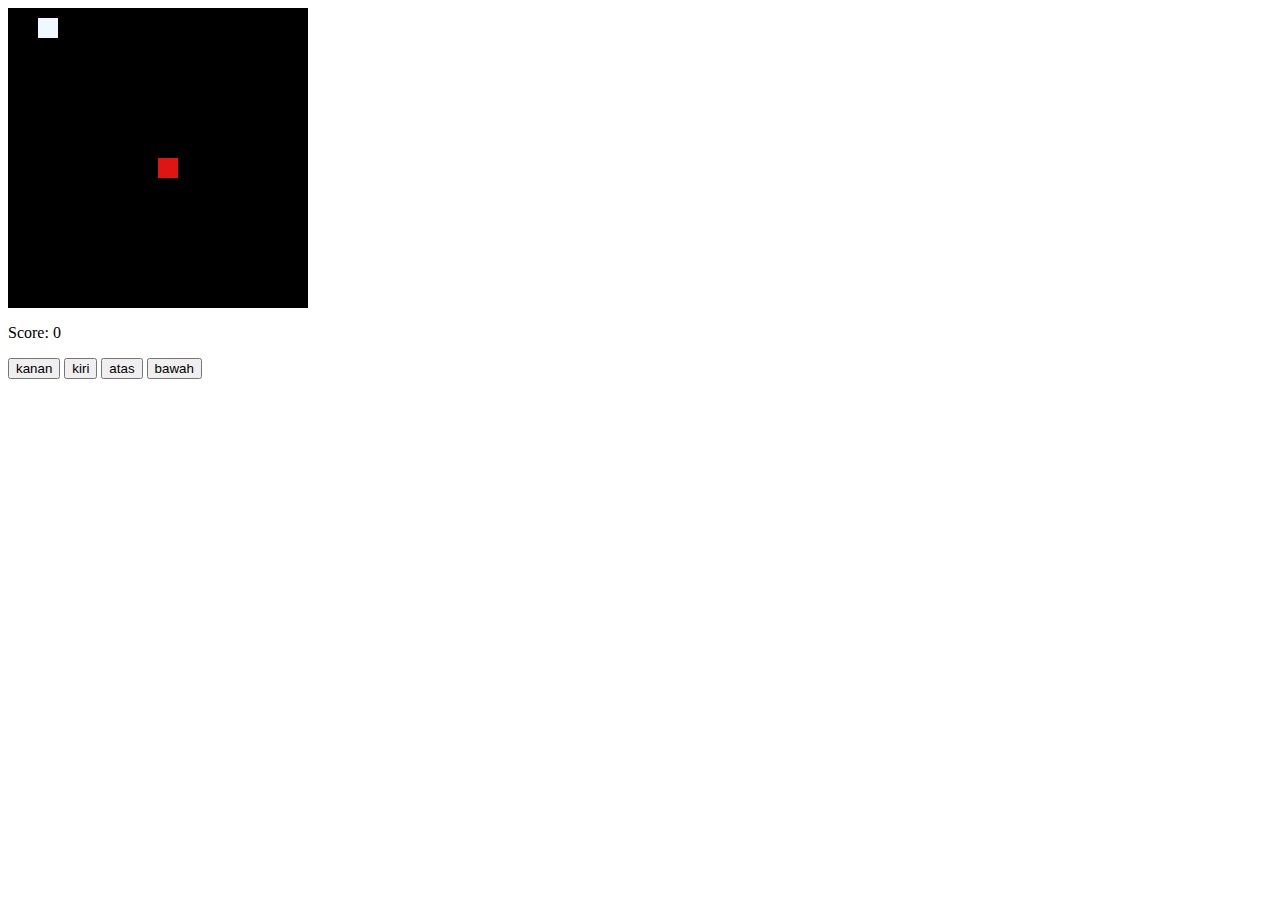
<file: WebProg/LightBulb/index.html>
<!DOCTYPE html>
<html lang="en">
<head>
    <meta charset="UTF-8">
    <meta name="viewport" content="width=device-width, initial-scale=1.0">
    <title>Document</title>
</head>
<body>
    <div style="width: 300px; height: 300px; background-color: black; position: relative;">
    <div id="gerak" style="width: 20px; height: 20px; background-color: aliceblue; 
    margin-left: 30px; position: absolute; margin-top: 10px;"></div>
    <div id="gerak2" style="width: 20px; height: 20px; background-color: rgb(223, 20, 20);
    margin-left: 150px; position: absolute; margin-top: 150px;"></div>
    </div>

    <p>Score: <span id="score">0</span></p>
    <button onclick="kanan()">kanan</button>
    <button onclick="kiri()">kiri</button>
    <button onclick="atas()">atas</button>
    <button onclick="bawah()">bawah</button>

    <script>
        let score = 0;
        let scoreElement = document.getElementById("score");
        function tambahSkor(){
            score++;
            scoreElement.innerText = score; 
        }
        function kanan(){
            let gerak = document.getElementById("gerak");
            let marginleft = parseInt(gerak.style.marginLeft);
            gerak.style.marginLeft = (marginleft+10) + "px";
            if(marginleft==280){
                gerak.style.marginLeft = 0 + "px"; 
            }
            if (objekTersentuh(gerak, document.getElementById("gerak2"))){
                gerakAcak();
                tambahSkor(); // Tambah skor ketika objek tersentuh  
            }
            if(marginleft==200){
                gerak.style.marginLeft = 0 + "px";      
            }  
        }
        function kiri(){
            let gerak = document.getElementById("gerak");
            let marginleft = parseInt(gerak.style.marginLeft);
            gerak.style.marginLeft = (marginleft-10) + "px";
            if(marginleft==0){
                gerak.style.marginLeft = 280 + "px";
            }
            if (objekTersentuh(gerak, document.getElementById("gerak2"))){
                gerakAcak();
                tambahSkor(); // Tambah skor ketika objek tersentuh
            }
            if(marginleft==200){
                gerak.style.marginLeft = 0 + "px";      
            }
        }
        function atas(){
            let gerak = document.getElementById("gerak");
            let margintop = parseInt(gerak.style.marginTop);
            gerak.style.marginTop = (margintop-10) + "px";
            if(margintop==0){
                gerak.style.marginTop = 280 + "px";
            }
            if (objekTersentuh(gerak, document.getElementById("gerak2"))){
                gerakAcak();
                tambahSkor(); // Tambah skor ketika objek tersentuh
            }
            if(marginleft==200){
                gerak.style.marginLeft = 0 + "px";
            }
        }
        function bawah(){
            let gerak = document.getElementById("gerak");
            let margintop = parseInt(gerak.style.marginTop);
            gerak.style.marginTop = (margintop+10) + "px";
            if(margintop==280){
                gerak.style.marginTop = 0 + "px";
            }

            if (objekTersentuh(gerak, document.getElementById("gerak2"))){
                gerakAcak();
                tambahSkor(); // Tambah skor ketika objek tersentuh
            }
        }
        function gerakAcak() {
            let gerak2 = document.getElementById("gerak2");
            gerak2.style.marginLeft = Math.floor(Math.random() * 280) + "px";
            gerak2.style.marginTop = Math.floor(Math.random() * 280) + "px";
        }
        function objekTersentuh(gerak1, gerak2) {
            let rect1 = gerak1.getBoundingClientRect();
            let rect2 = gerak2.getBoundingClientRect();
            return !(
                rect1.right < rect2.left || 
                rect1.left > rect2.right || 
                rect1.bottom < rect2.top || 
                rect1.top > rect2.bottom
            );
        }
    </script>
</body>
</html>
</file>
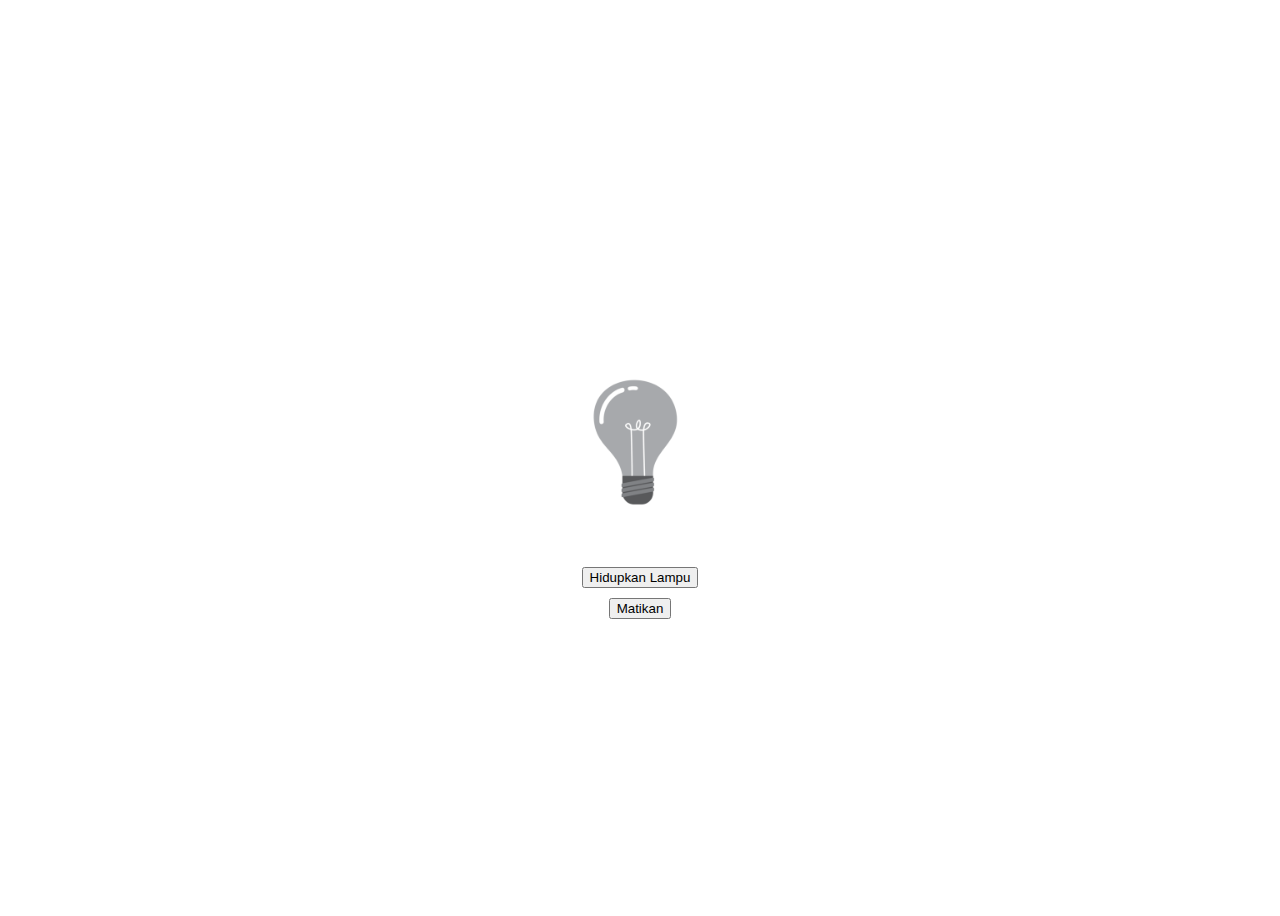
<file: WebProg/LightBulb/lampu.html>
<!DOCTYPE html>
<html lang="en">
<head>
    <meta charset="UTF-8">
    <meta name="viewport" content="width=device-width, initial-scale=1.0">
    <title>Lampu</title>
    <style>
        .container {
            display: flex;
            flex-direction: column;
            align-items: center;
            justify-content: center;
            height: 100vh
        }
        .lampu {
            width: 250px;
            height: 250px;
            background-image: url('mati.png');
            background-size: cover;
            border-radius: 25%;
            margin-bottom: 10px;    
        }
        .hidup {
            background-image: url('hidup.png');    
        }
        button {
            margin-top: 10px;
        }
    </style>
</head>
<body>
    <div class="container">
        <div class="lampu" id="lampu"></div>
        <button onclick="hidupkanLampu()">Hidupkan Lampu</button>
        <button onclick="matikanLampu()">Matikan</button>
    </div>
    <script>
        var lampu = document.getElementById("lampu");

        function hidupkanLampu() {
            lampu.classList.add("hidup");
        }
        function matikanLampu() {
            lampu.classList.remove("hidup");
        }
    </script>
</body>
</html>
</file>
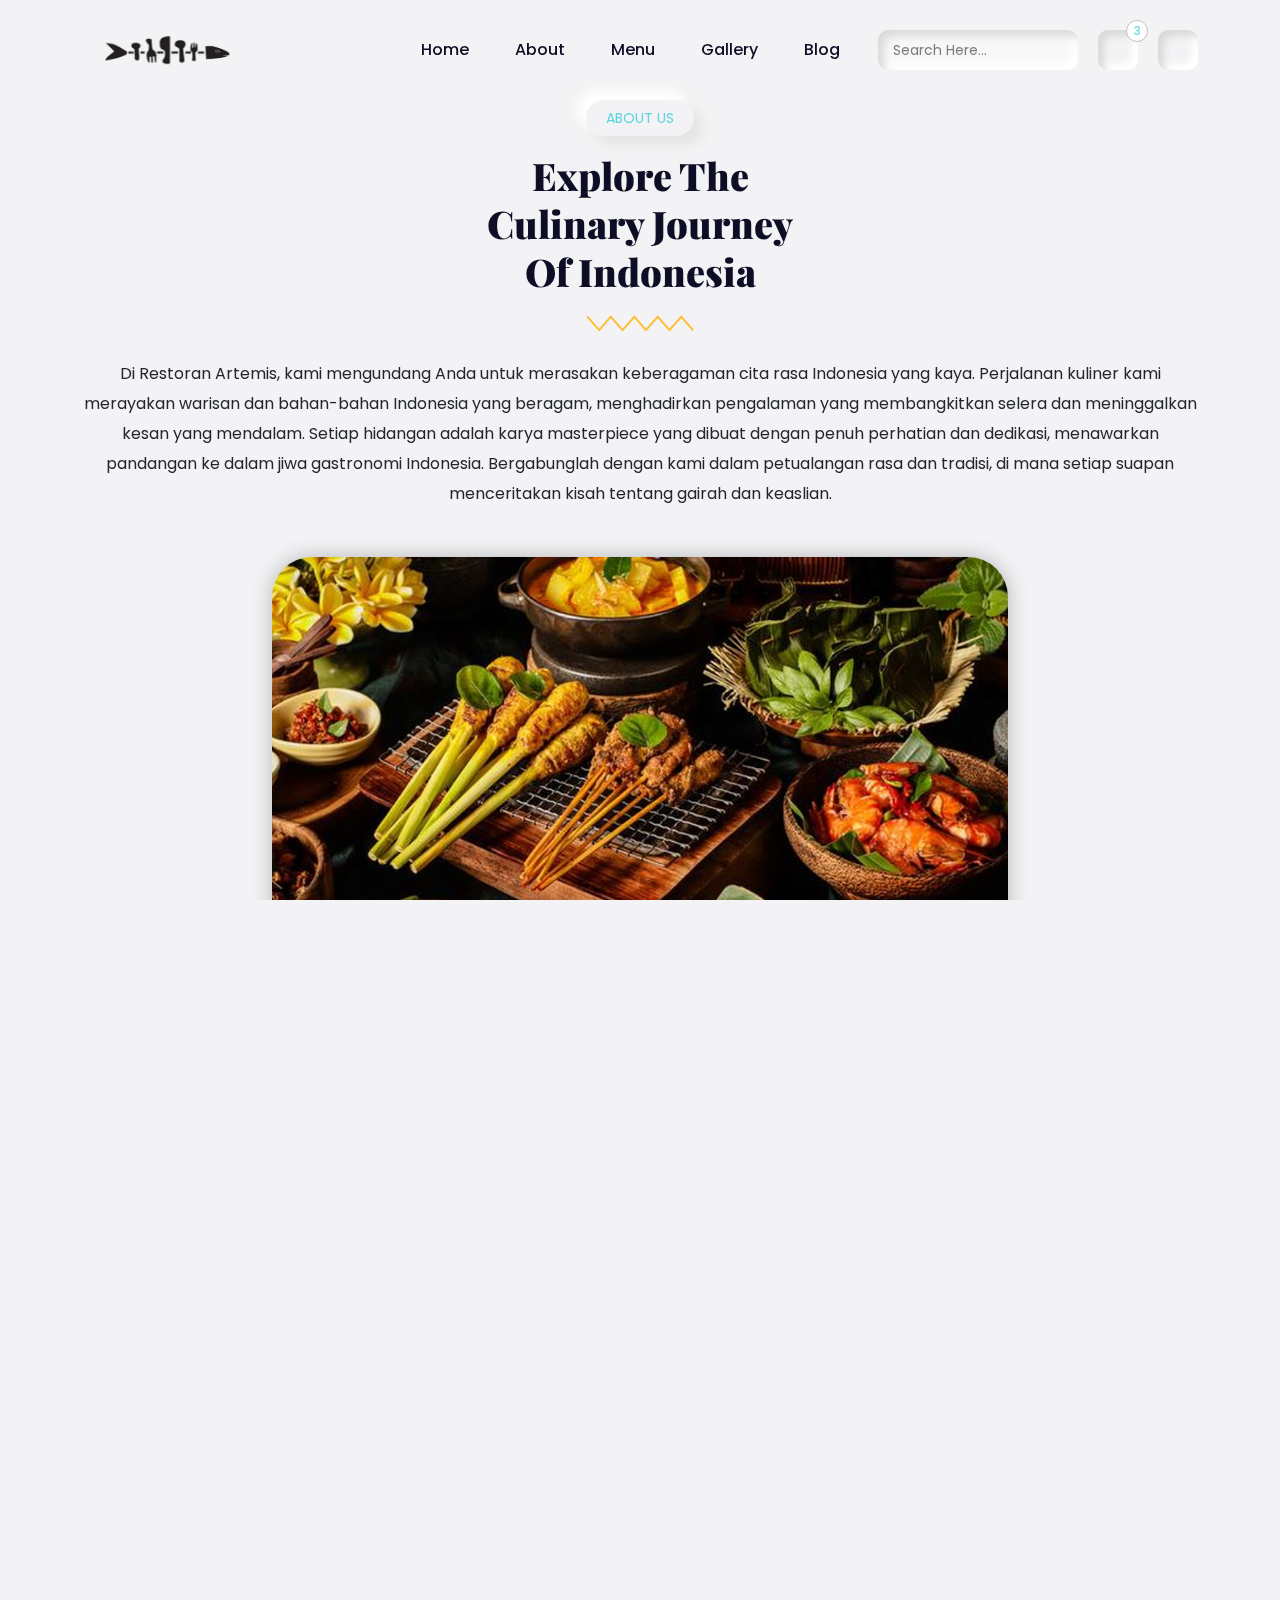
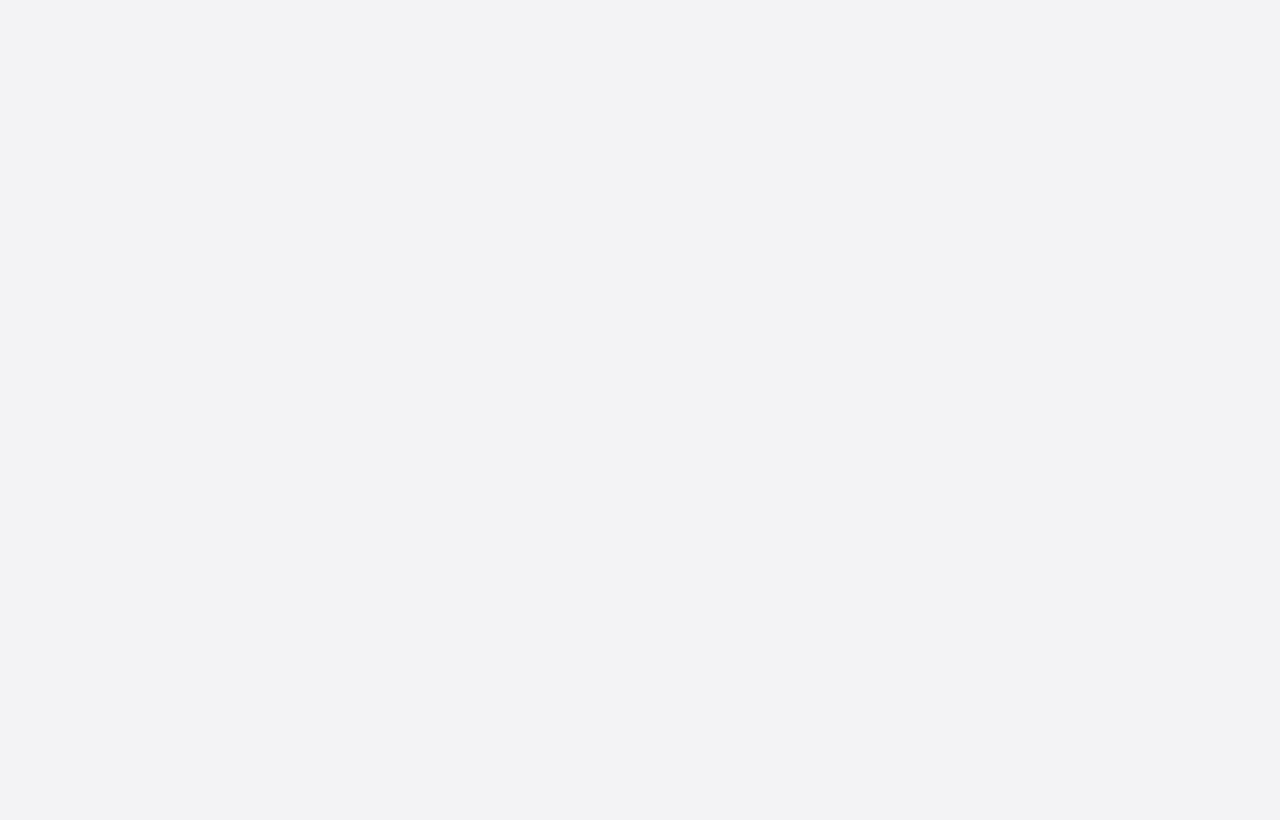
<file: WebProg/Midterm/about.html>
<!DOCTYPE html>
<html lang="en">
  <head>
    <meta charset="UTF-8" />
    <meta http-equiv="X-UA-Compatible" content="IE=edge" />
    <meta name="viewport" content="width=device-width, initial-scale=1.0" />
    <title>Food Website - About Us</title>
    <!-- for icons  -->
    <link
      rel="stylesheet"
      href="https://unicons.iconscout.com/release/v4.0.0/css/line.css"
    />
    <!-- bootstrap  -->
    <link rel="stylesheet" href="assets/css/bootstrap.min.css" />
    <!-- for swiper slider  -->
    <link rel="stylesheet" href="assets/css/swiper-bundle.min.css" />
    <!-- fancy box  -->
    <link rel="stylesheet" href="assets/css/jquery.fancybox.min.css" />
    <!-- custom css  -->
    <link rel="stylesheet" href="style.css" />
  </head>
  <body class="body-fixed">
    <!-- start of header  -->
    <header class="site-header">
      <div class="container">
        <div class="row">
          <div class="col-lg-2">
            <div class="header-logo">
              <a href="home.html">
                <img src="logo.png" width="160" height="36" alt="Logo" />
              </a>
            </div>
          </div>
          <div class="col-lg-10">
            <div class="main-navigation">
              <button class="menu-toggle"><span></span><span></span></button>
              <nav class="header-menu">
                <ul class="menu food-nav-menu">
                  <li><a href="home.html">Home</a></li>
                  <li><a href="about.html">About</a></li>
                  <li><a href="menu.html">Menu</a></li>
                  <li><a href="gallery.html">Gallery</a></li>
                  <li><a href="blog.html">Blog</a></li>
                </ul>
              </nav>
              <div class="header-right">
                <form action="#" class="header-search-form for-des">
                  <input
                    type="search"
                    class="form-input"
                    placeholder="Search Here..."
                  />
                  <button type="submit">
                    <i class="uil uil-search"></i>
                  </button>
                </form>
                <a href="javascript:void(0)" class="header-btn header-cart">
                  <i class="uil uil-shopping-bag"></i>
                  <span class="cart-number">3</span>
                </a>
                <a href="javascript:void(0)" class="header-btn">
                  <i class="uil uil-user-md"></i>
                </a>
              </div>
            </div>
          </div>
        </div>
      </div>
    </header>
    <!-- header ends  -->

    <div id="viewport">
      <div id="js-scroll-content">
        <section class="about-sec section" id="about">
          <div class="container">
            <div class="row">
              <div class="col-lg-12">
                <div class="sec-title text-center mb-5">
                  <p class="sec-sub-title mb-3">About Us</p>
                  <h2 class="h2-title">
                    Explore the <span>culinary journey</span> of Indonesia
                  </h2>
                  <div class="sec-title-shape mb-4">
                    <img src="assets/images/title-shape.svg" alt="" />
                  </div>
                  <p>
                    Di Restoran Artemis, kami mengundang Anda untuk merasakan
                    keberagaman cita rasa Indonesia yang kaya. Perjalanan
                    kuliner kami merayakan warisan dan bahan-bahan Indonesia
                    yang beragam, menghadirkan pengalaman yang membangkitkan
                    selera dan meninggalkan kesan yang mendalam. Setiap hidangan
                    adalah karya masterpiece yang dibuat dengan penuh perhatian
                    dan dedikasi, menawarkan pandangan ke dalam jiwa gastronomi
                    Indonesia. Bergabunglah dengan kami dalam petualangan rasa
                    dan tradisi, di mana setiap suapan menceritakan kisah
                    tentang gairah dan keaslian.
                  </p>
                </div>
              </div>
            </div>
            <div class="row">
              <div class="col-lg-8 m-auto">
                <div class="about-video">
                  <div
                    class="about-video-img"
                    style="background-image: url(assets/images/about.jpeg)"
                  ></div>
                  <div class="play-btn-wp">
                    <a
                      href="https://youtu.be/H1dCQj2JE3Y?si=2_zoNj7pK3zv6dl2"
                      data-fancybox="video"
                      class="play-btn"
                    >
                      <i class="uil uil-play"></i>
                    </a>
                    <span>Watch The Recipe</span>
                  </div>
                </div>
              </div>
            </div>
            <div class="row mt-5">
              <div class="col-lg-12">
                <h3 class="h3-title text-center mb-4">Signature Dishes</h3>
                <table class="table table-striped table-hover">
                  <thead>
                    <tr>
                      <th>Dish Name</th>
                      <th>Description</th>
                      <th>Price</th>
                    </tr>
                  </thead>
                  <tbody>
                    <tr>
                      <td>Nasi Goreng Kampung</td>
                      <td>
                        Nasi goreng khas Indonesia dengan cita rasa tradisional
                        yang otentik.
                      </td>
                      <td>Rp.45.000</td>
                    </tr>
                    <tr>
                      <td>Rendang Padang</td>
                      <td>
                        Daging sapi yang dimasak dengan bumbu rempah-rempah khas
                        Padang.
                      </td>
                      <td>Rp.65.000</td>
                    </tr>
                    <tr>
                      <td>Sate Lilit Bali</td>
                      <td>
                        Sate dengan daging ayam yang dililitkan pada batang
                        serai, disajikan dengan sambal matah.
                      </td>
                      <td>Rp.55.000</td>
                    </tr>
                    <tr>
                      <td>Gudeg Yogyakarta</td>
                      <td>
                        Masakan khas Yogyakarta dengan bahan utama nangka muda
                        yang dimasak dengan santan dan bumbu rempah.
                      </td>
                      <td>Rp.40.000</td>
                    </tr>
                    <tr>
                      <td>Ikan Bakar Jimbaran</td>
                      <td>
                        Ikan segar yang dibakar dengan bumbu khas Jimbaran,
                        disajikan dengan sambal dan nasi putih.
                      </td>
                      <td>Rp.75.000</td>
                    </tr>
                    <tr>
                      <td>Sop Buntut</td>
                      <td>
                        Sup daging sapi dengan rempah-rempah yang khas dan
                        lezat.
                      </td>
                      <td>Rp.60.000</td>
                    </tr>
                    <tr>
                      <td>Sate Maranggi</td>
                      <td>
                        Sate khas Jawa Barat dengan daging sapi yang dibakar
                        dengan bumbu kacang yang lezat.
                      </td>
                      <td>Rp.50.000</td>
                    </tr>
                    <tr>
                      <td>Laksa Bogor</td>
                      <td>
                        Mie kuah dengan kaldu ayam dan udang yang kaya rasa,
                        disajikan dengan pelengkap seperti tauge dan daun
                        kemangi.
                      </td>
                      <td>Rp.45.000</td>
                    </tr>
                    <tr>
                      <td>Pempek Palembang</td>
                      <td>
                        Makanan khas Palembang yang terbuat dari ikan giling dan
                        disajikan dengan kuah kuning yang khas.
                      </td>
                      <td>Rp.35.000</td>
                    </tr>
                    <tr>
                      <td>Bebek Betutu</td>
                      <td>
                        Bebek utuh yang dimasak dengan bumbu betutu khas Bali,
                        yang kaya rempah dan rasa.
                      </td>
                      <td>Rp.85.000</td>
                    </tr>
                  </tbody>
                </table>
              </div>
            </div>
          </div>
        </section>

        <footer class="site-footer" id="contact">
          <div class="top-footer section">
            <div class="sec-wp">
              <div class="container">
                <div class="row">
                  <div class="col-lg-4">
                    <div class="footer-info">
                      <div class="footer-logo">
                        <a href="index.html">
                          <img src="logo.png" alt="" />
                        </a>
                      </div>
                      <p>
                        Temukan cita rasa sejati di setiap <br />hidangan kami,
                        di Restoran Artemis.
                      </p>
                      <div class="social-icon">
                        <ul>
                          <li>
                            <a href="#">
                              <i class="uil uil-facebook-f"></i>
                            </a>
                          </li>
                          <li>
                            <a
                              href="https://www.instagram.com/piecesofartemis?igsh=NGU3MzJpYm95eGcx"
                            >
                              <i class="uil uil-instagram"></i>
                            </a>
                          </li>
                          <li>
                            <a href="#">
                              <i class="uil uil-envelope"></i>
                            </a>
                          </li>
                          <li>
                            <a href="https://www.youtube.com/@informatika22">
                              <i class="uil uil-youtube"></i>
                            </a>
                          </li>
                        </ul>
                      </div>
                    </div>
                  </div>
                  <div class="col-lg-8">
                    <div class="footer-flex-box">
                      <div class="footer-table-info">
                        <h3 class="h3-title">Open Hours</h3>
                        <ul>
                          <li>
                            <i class="uil uil-clock"></i> Senin-Kamis :
                            <br />09:00 WIB - 22:00 WIB
                          </li>
                          <li>
                            <i class="uil uil-clock"></i> Jumat-Minggu :
                            <br />11:00 WIB - 22:00 WIB
                          </li>
                        </ul>
                      </div>
                      <div class="footer-menu food-nav-menu">
                        <h3 class="h3-title">Links</h3>
                        <ul class="column-2">
                          <li>
                            <a href="home.html" class="footer-active-menu"
                              >Home</a
                            >
                          </li>
                          <li><a href="about.html">About</a></li>
                          <li><a href="menu.html">Menu</a></li>
                          <li><a href="gallery.html">Gallery</a></li>
                          <li><a href="blog.html">Blog</a></li>
                        </ul>
                      </div>
                      <div class="footer-menu">
                        <h3 class="h3-title">Company</h3>
                        <ul>
                          <li><a href="#">Terms & Conditions</a></li>
                          <li><a href="#">Privacy Policy</a></li>
                          <li><a href="#">Cookie Policy</a></li>
                        </ul>
                      </div>
                    </div>
                  </div>
                </div>
              </div>
            </div>
          </div>
          <div class="bottom-footer">
            <div class="container">
              <div class="row">
                <div class="col-lg-12 text-center">
                  <div class="copyright-text">
                    <p>
                      Copyright &copy; 2024
                      <span class="name">Artemis. </span>All Rights Reserved.
                    </p>
                  </div>
                </div>
              </div>
              <button class="scrolltop" onclick="scrollToTop()">
                <i class="uil uil-angle-up"></i>
              </button>
            </div>
          </div>
        </footer>
      </div>
    </div>

    <!-- Footer -->

    <!-- jquery  -->
    <script src="assets/js/jquery-3.5.1.min.js"></script>
    <!-- bootstrap -->
    <script src="assets/js/bootstrap.min.js"></script>
    <script src="assets/js/popper.min.js"></script>
    <!-- fontawesome  -->
    <script src="assets/js/font-awesome.min.js"></script>
    <!-- swiper slider  -->
    <script src="assets/js/swiper-bundle.min.js"></script>
    <!-- mixitup -- filter  -->
    <script src="assets/js/jquery.mixitup.min.js"></script>
    <!-- fancy box  -->
    <script src="assets/js/jquery.fancybox.min.js"></script>
    <!-- parallax  -->
    <script src="assets/js/parallax.min.js"></script>
    <!-- gsap  -->
    <script src="assets/js/gsap.min.js"></script>
    <!-- scroll trigger  -->
    <script src="assets/js/ScrollTrigger.min.js"></script>
    <!-- scroll to plugin  -->
    <script src="assets/js/ScrollToPlugin.min.js"></script>
    <!-- smooth scroll  -->
    <script src="assets/js/smooth-scroll.js"></script>
    <!-- custom js  -->
    <script src="main.js"></script>
  </body>
</html>
</file>
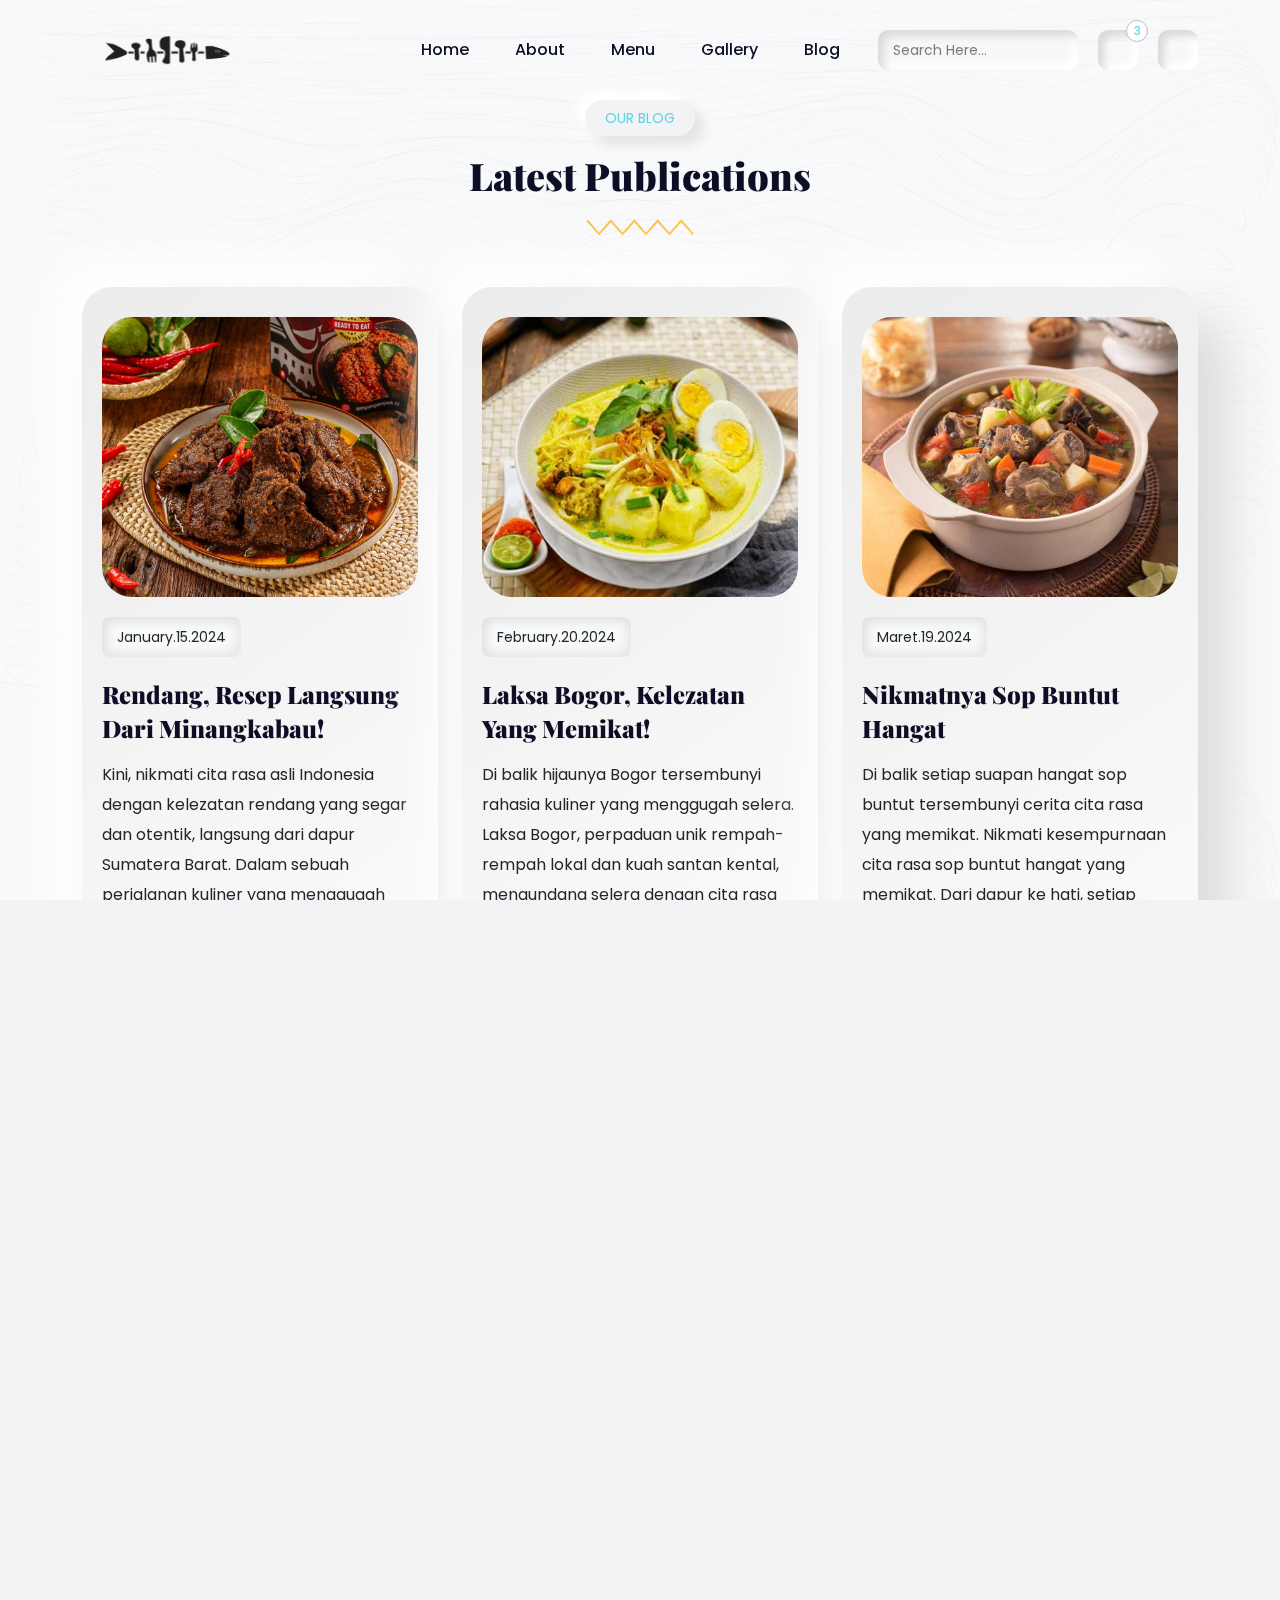
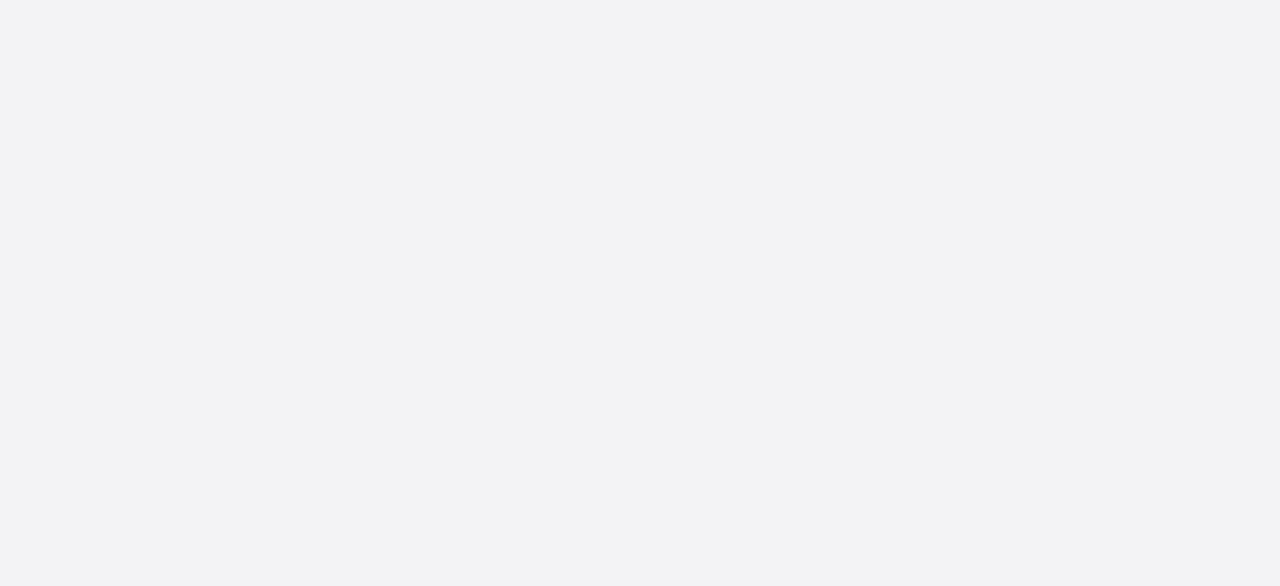
<file: WebProg/Midterm/blog.html>
<!DOCTYPE html>
<html lang="en">

<head>
    <meta charset="UTF-8">
    <meta http-equiv="X-UA-Compatible" content="IE=edge">
    <meta name="viewport" content="width=device-width, initial-scale=1.0">
    <title>Food Website</title>
    <!-- for icons  -->
    <link rel="stylesheet" href="https://unicons.iconscout.com/release/v4.0.0/css/line.css">
    <!-- bootstrap  -->
    <link rel="stylesheet" href="assets/css/bootstrap.min.css">
    <!-- for swiper slider  -->
    <link rel="stylesheet" href="assets/css/swiper-bundle.min.css">

    <!-- fancy box  -->
    <link rel="stylesheet" href="assets/css/jquery.fancybox.min.css">
    <!-- custom css  -->
    <link rel="stylesheet" href="style.css">
</head>

<body class="body-fixed">
    <!-- start of header  -->
    <header class="site-header">
        <div class="container">
            <div class="row">
                <div class="col-lg-2">
                    <div class="header-logo">
                        <a href="index.html">
                            <img src="logo.png" width="160" height="36" alt="Logo">
                        </a>
                    </div>
                </div>
                <div class="col-lg-10">
                    <div class="main-navigation">
                        <button class="menu-toggle"><span></span><span></span></button>
                        <nav class="header-menu">
                            <ul class="menu food-nav-menu">
                                <li><a href="home.html">Home</a></li>
                                <li><a href="about.html">About</a></li>
                                <li><a href="menu.html">Menu</a></li>
                                <li><a href="gallery.html">Gallery</a></li>
                                <li><a href="blog.html">Blog</a></li>
                               
                            </ul>
                        </nav>
                        <div class="header-right">
                            <form action="#" class="header-search-form for-des">
                                <input type="search" class="form-input" placeholder="Search Here...">
                                <button type="submit">
                                    <i class="uil uil-search"></i>
                                </button>
                            </form>
                            <a href="javascript:void(0)" class="header-btn header-cart">
                                <i class="uil uil-shopping-bag"></i>
                                <span class="cart-number">3</span>
                            </a>
                            <a href="javascript:void(0)" class="header-btn">
                                <i class="uil uil-user-md"></i>
                            </a>
                        </div>
                    </div>
                </div>
            </div>
        </div>
    </header>
    <!-- header ends  -->

    <div id="viewport">
        <div id="js-scroll-content">
            <div class="bg-pattern bg-light repeat-img"
                style="background-image: url(assets/images/blog-pattern-bg.png);">
                <section class="blog-sec section" id="blog">
                    <div class="sec-wp">
                        <div class="container">
                            <div class="row">
                                <div class="col-lg-12">
                                    <div class="sec-title text-center mb-5">
                                        <p class="sec-sub-title mb-3">Our blog</p>
                                        <h2 class="h2-title">Latest Publications</span></h2>
                                        <div class="sec-title-shape mb-4">
                                            <img src="assets/images/title-shape.svg" alt="">
                                        </div>
                                    </div>
                                </div>
                            </div>
                            <div class="row">
                                <div class="col-lg-4">
                                    <div class="blog-box">
                                        <div class="blog-img back-img"
                                            style="background-image: url(assets/images/rendang.jpg);"></div>
                                        <div class="blog-text">
                                            <p class="blog-date">January.15.2024</p>
                                            <a href="#" class="h4-title">Rendang, Resep Langsung dari Minangkabau!</a>
                                            <p>Kini, nikmati cita rasa asli Indonesia dengan kelezatan rendang yang segar dan otentik, langsung dari dapur Sumatera Barat.
                                               Dalam sebuah perjalanan kuliner yang menggugah selera, temukan rahasia dibalik kelezatan rendang yang khas dan nikmati sensasi 
                                               cita rasa yang tak terlupakan. </p>
                                            <a href="#" class="sec-btn">Read More</a>
                                        </div>
                                    </div>
                                </div>
                                <div class="col-lg-4">
                                    <div class="blog-box">
                                        <div class="blog-img back-img"
                                            style="background-image: url(assets/images/LaksaBogor.jpe);"></div>
                                        <div class="blog-text">
                                            <p class="blog-date">February.20.2024</p>
                                            <a href="#" class="h4-title">Laksa Bogor, Kelezatan yang Memikat!</a>
                                            <p>Di balik hijaunya Bogor tersembunyi rahasia kuliner yang menggugah selera.
                                                 Laksa Bogor, perpaduan unik rempah-rempah lokal dan kuah santan kental, 
                                                 mengundang selera dengan cita rasa yang memikat. 
                                                 Bersiaplah untuk menyelami serunya sensasi lezat yang memanjakan lidah Anda </p>
                                            <a href="#" class="sec-btn">Read More</a>
                                        </div>
                                    </div>
                                </div>
                                <div class="col-lg-4">
                                    <div class="blog-box">
                                        <div class="blog-img back-img"
                                            style="background-image: url(assets/images/Sop\ Buntut.jpg);"></div>
                                        <div class="blog-text">
                                            <p class="blog-date">Maret.19.2024</p>
                                            <a href="#" class="h4-title">Nikmatnya Sop Buntut Hangat</a>
                                            <p>Di balik setiap suapan hangat sop buntut tersembunyi cerita cita rasa yang memikat. 
                                                Nikmati kesempurnaan cita rasa sop buntut hangat yang memikat. 
                                                Dari dapur ke hati, setiap suapan membangkitkan kenangan dan kebahagiaan. 
                                                Sambut sensasi nikmatnya dan temukan rahasia kelezatan di balik setiap suapan!</p>
                                            <a href="#" class="sec-btn">Read More</a>
                                        </div>
                                    </div>
                                </div>
                            </div>
                        </div>
                    </div>
                </section>

                <section class="newsletter-sec section pt-0">
                    <div class="sec-wp">
                        <div class="container">
                            <div class="row">
                                <div class="col-lg-8 m-auto">
                                    <div class="newsletter-box text-center back-img white-text"
                                        style="background-image: url(assets/images/news.jpg);">
                                        <div class="bg-overlay dark-overlay"></div>
                                        <div class="sec-wp">
                                            <div class="newsletter-box-text">
                                                <h2 class="h2-title">Subscribe our newsletter</h2>
                                                <p>Bergabunglah dengan Komunitas Kami! Dapatkan Informasi Terbaru Langsung di Kotak Masuk Anda.</p>
                                            </div>
                                            <form action="#" class="newsletter-form">
                                                <input type="email" class="form-input"
                                                    placeholder="Enter your Email Here" required>
                                                <button type="submit" class="sec-btn primary-btn">Submit</button>
                                            </form>
                                        </div>
                                    </div>
                                </div>
                            </div>
                        </div>
                    </div>
                </section>
            </div>
            <footer class="site-footer" id="contact">
                <div class="top-footer section">
                    <div class="sec-wp">
                        <div class="container">
                            <div class="row">
                                <div class="col-lg-4">
                                    <div class="footer-info">
                                        <div class="footer-logo">
                                            <a href="index.html">
                                                <img src="logo.png" alt="">
                                            </a>
                                        </div>
                                        <p>Temukan cita rasa sejati di setiap <br>hidangan kami, di Restoran Artemis.
                                        </p>
                                        <div class="social-icon">
                                            <ul>
                                                <li>
                                                    <a href="#">
                                                        <i class="uil uil-facebook-f"></i>
                                                    </a>
                                                </li>
                                                <li>
                                                    <a href="https://www.instagram.com/piecesofartemis?igsh=NGU3MzJpYm95eGcx">
                                                        <i class="uil uil-instagram"></i>
                                                    </a>
                                                </li>
                                                <li>
                                                    <a href="#">
                                                        <i class="uil uil-envelope"></i>
                                                    </a>
                                                </li>
                                                <li>
                                                    <a href="https://www.youtube.com/@informatika22">
                                                        <i class="uil uil-youtube"></i>
                                                    </a>
                                                </li>
                                            </ul>
                                        </div>
                                    </div>
                                </div>
                                <div class="col-lg-8">
                                    <div class="footer-flex-box">
                                        <div class="footer-table-info">
                                            <h3 class="h3-title">Open Hours</h3>
                                            <ul>
                                                <li><i class="uil uil-clock"></i> Senin-Kamis : 
                                                    <br>09:00 WIB - 22:00 WIB</li>
                                                <li><i class="uil uil-clock"></i> Jumat-Minggu : 
                                                    <br>11:00 WIB - 22:00 WIB</li>
                                            </ul>
                                        </div>
                                        <div class="footer-menu food-nav-menu">
                                            <h3 class="h3-title">Links</h3>
                                            <ul class="column-2">
                                                <li>
                                                    <a href="home.html" class="footer-active-menu">Home</a>
                                                </li>
                                                <li><a href="about.html">About</a></li>
                                                <li><a href="menu.html">Menu</a></li>
                                                <li><a href="gallery.html">Gallery</a></li>
                                                <li><a href="blog.html">Blog</a></li>
                                            </ul>
                                        </div>
                                        <div class="footer-menu">
                                            <h3 class="h3-title">Company</h3>
                                            <ul>
                                                <li><a href="#">Terms & Conditions</a></li>
                                                <li><a href="#">Privacy Policy</a></li>
                                                <li><a href="#">Cookie Policy</a></li>
                                            </ul>
                                        </div>
                                    </div>
                                </div>
                            </div>
                        </div>
                    </div>
                </div>
                <div class="bottom-footer">
                    <div class="container">
                        <div class="row">
                            <div class="col-lg-12 text-center">
                                <div class="copyright-text">
                                    <p>Copyright &copy; 2024 <span class="name">Artemis. </span>All Rights Reserved.
                                    </p>
                                </div>
                            </div>
                        </div>
                        <button class="scrolltop"  onclick="scrollToTop()"><i class="uil uil-angle-up"></i></button>
                    </div>
                </div>
            </footer>
    </div>
</div>

<!-- Footer -->


    <!-- jquery  -->
    <script src="assets/js/jquery-3.5.1.min.js"></script>
    <!-- bootstrap -->
    <script src="assets/js/bootstrap.min.js"></script>
    <script src="assets/js/popper.min.js"></script>

    <!-- fontawesome  -->
    <script src="assets/js/font-awesome.min.js"></script>

    <!-- swiper slider  -->
    <script src="assets/js/swiper-bundle.min.js"></script>

    <!-- mixitup -- filter  -->
    <script src="assets/js/jquery.mixitup.min.js"></script>

    <!-- fancy box  -->
    <script src="assets/js/jquery.fancybox.min.js"></script>

    <!-- parallax  -->
    <script src="assets/js/parallax.min.js"></script>

    <!-- gsap  -->
    <script src="assets/js/gsap.min.js"></script>

    <!-- scroll trigger  -->
    <script src="assets/js/ScrollTrigger.min.js"></script>
    <!-- scroll to plugin  -->
    <script src="assets/js/ScrollToPlugin.min.js"></script>
    <!-- smooth scroll  -->
    <script src="assets/js/smooth-scroll.js"></script>
    <!-- custom js  -->
    <script src="main.js"></script>

</body>

</html>
</file>
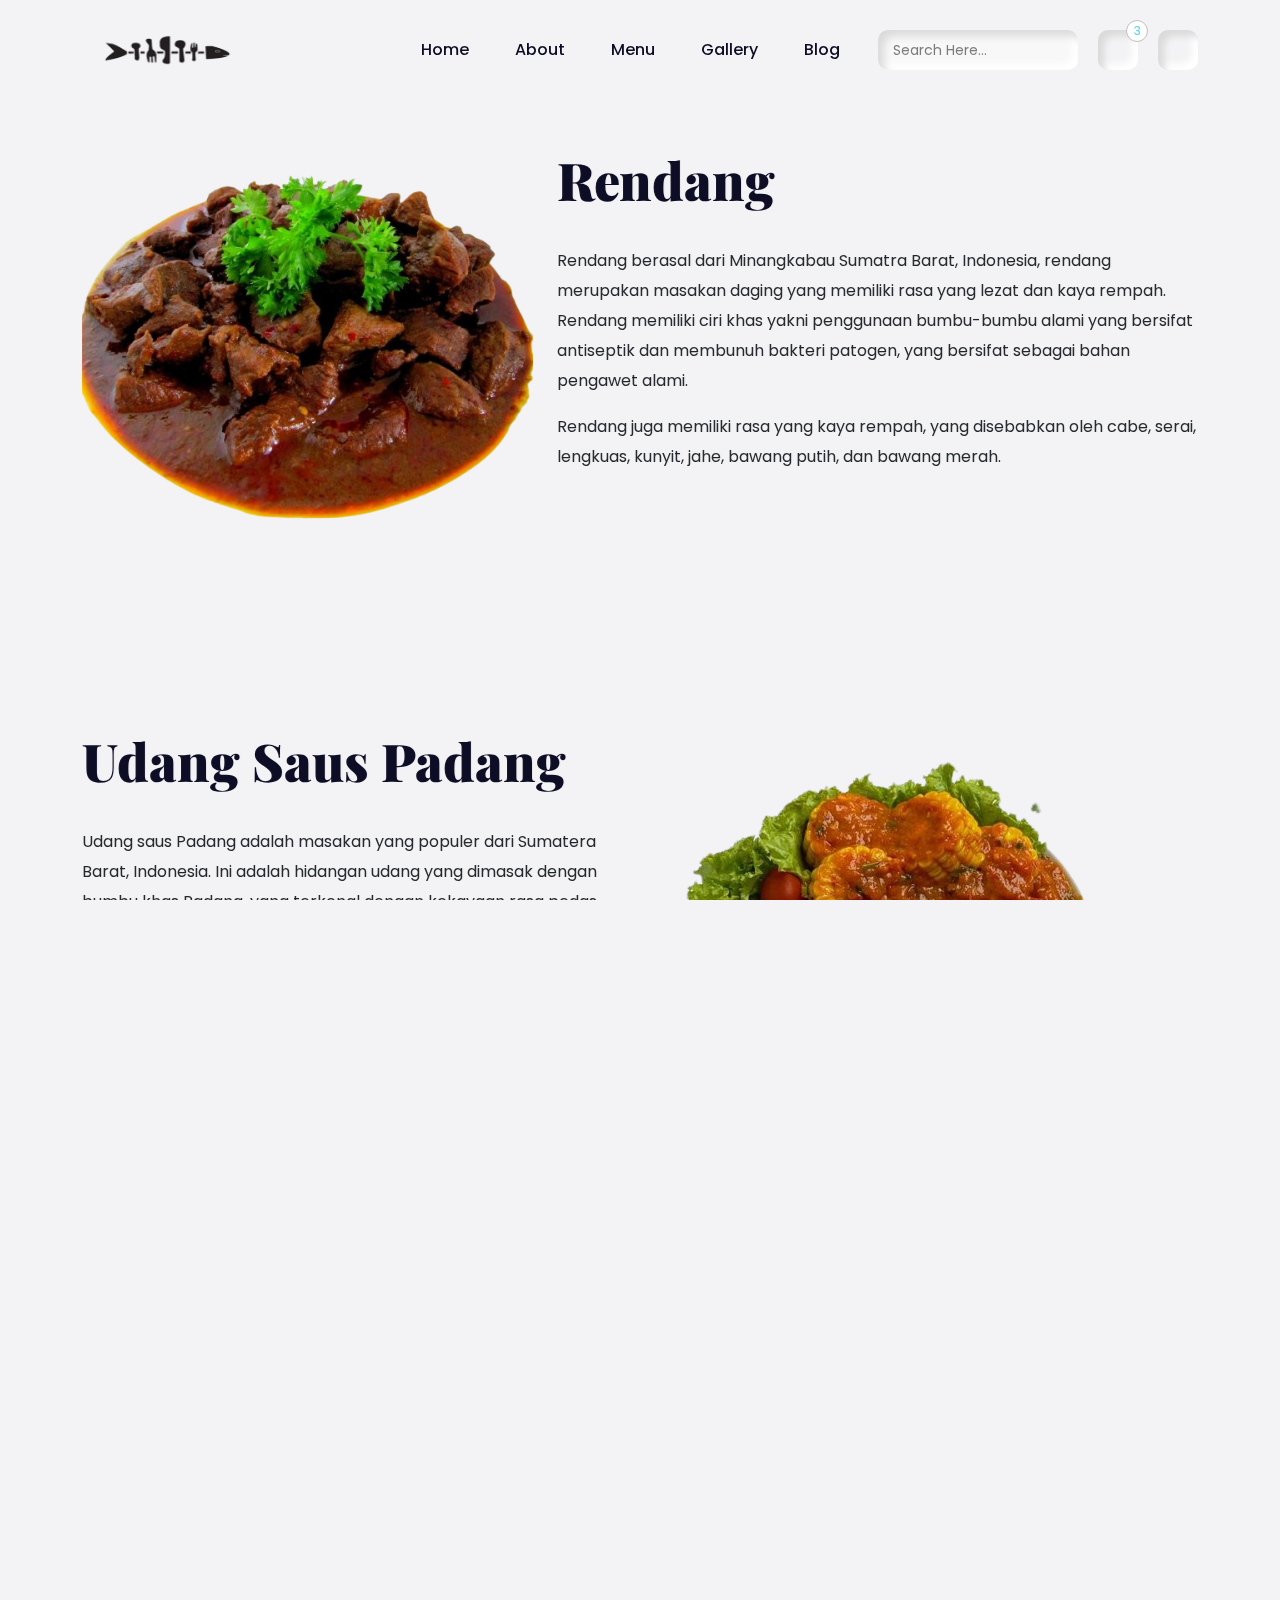
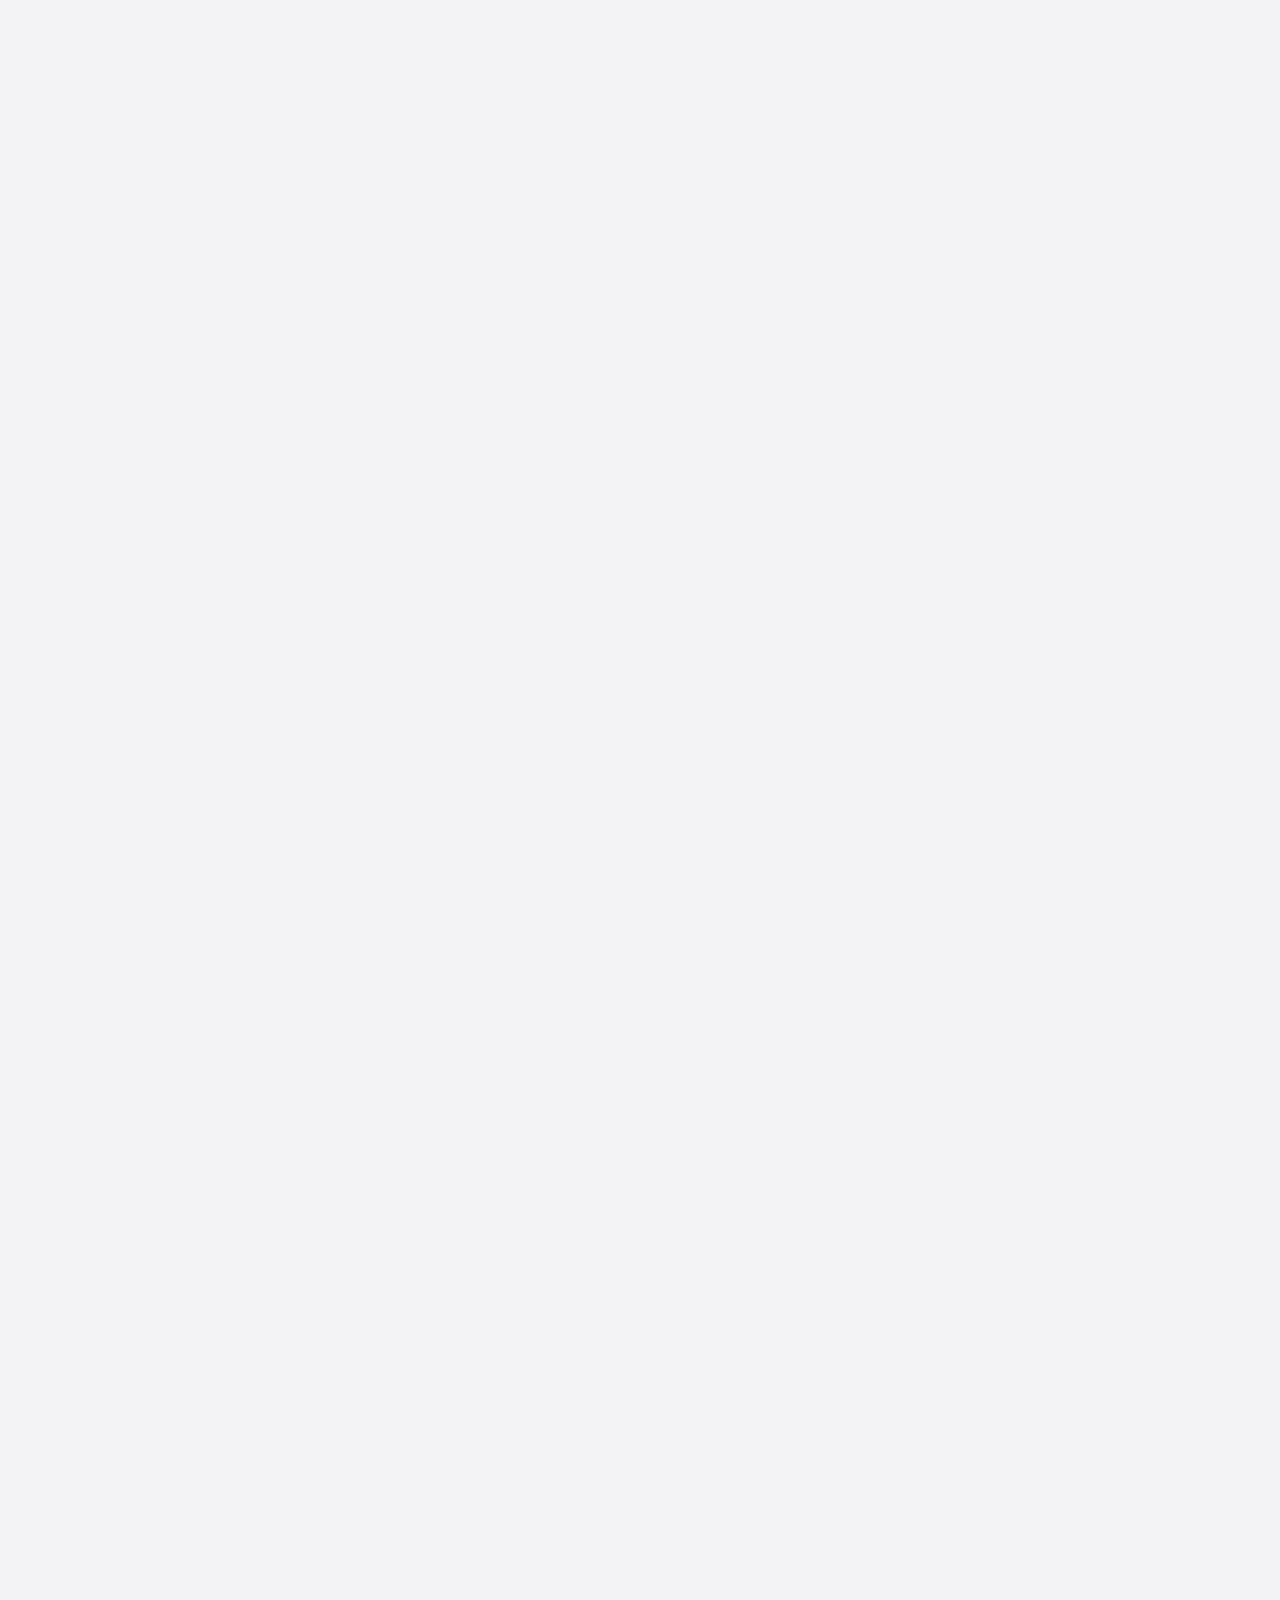
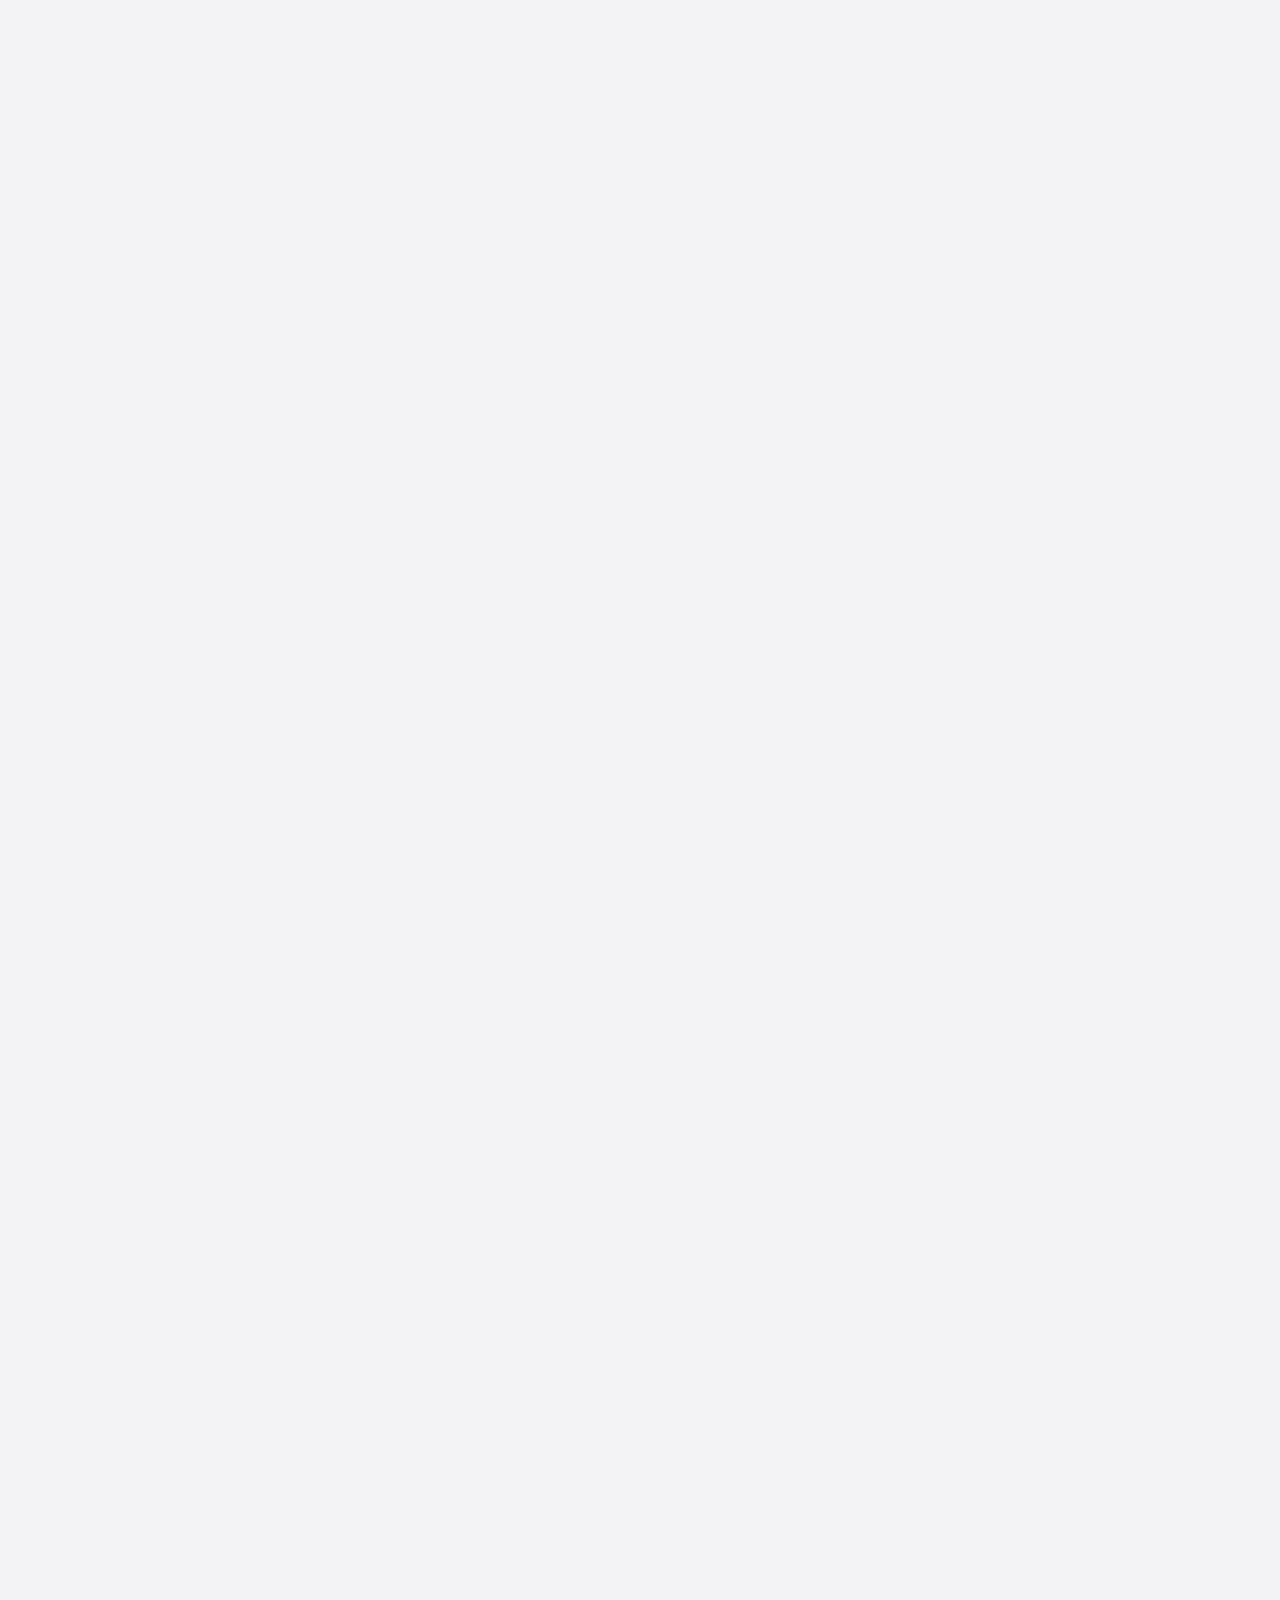
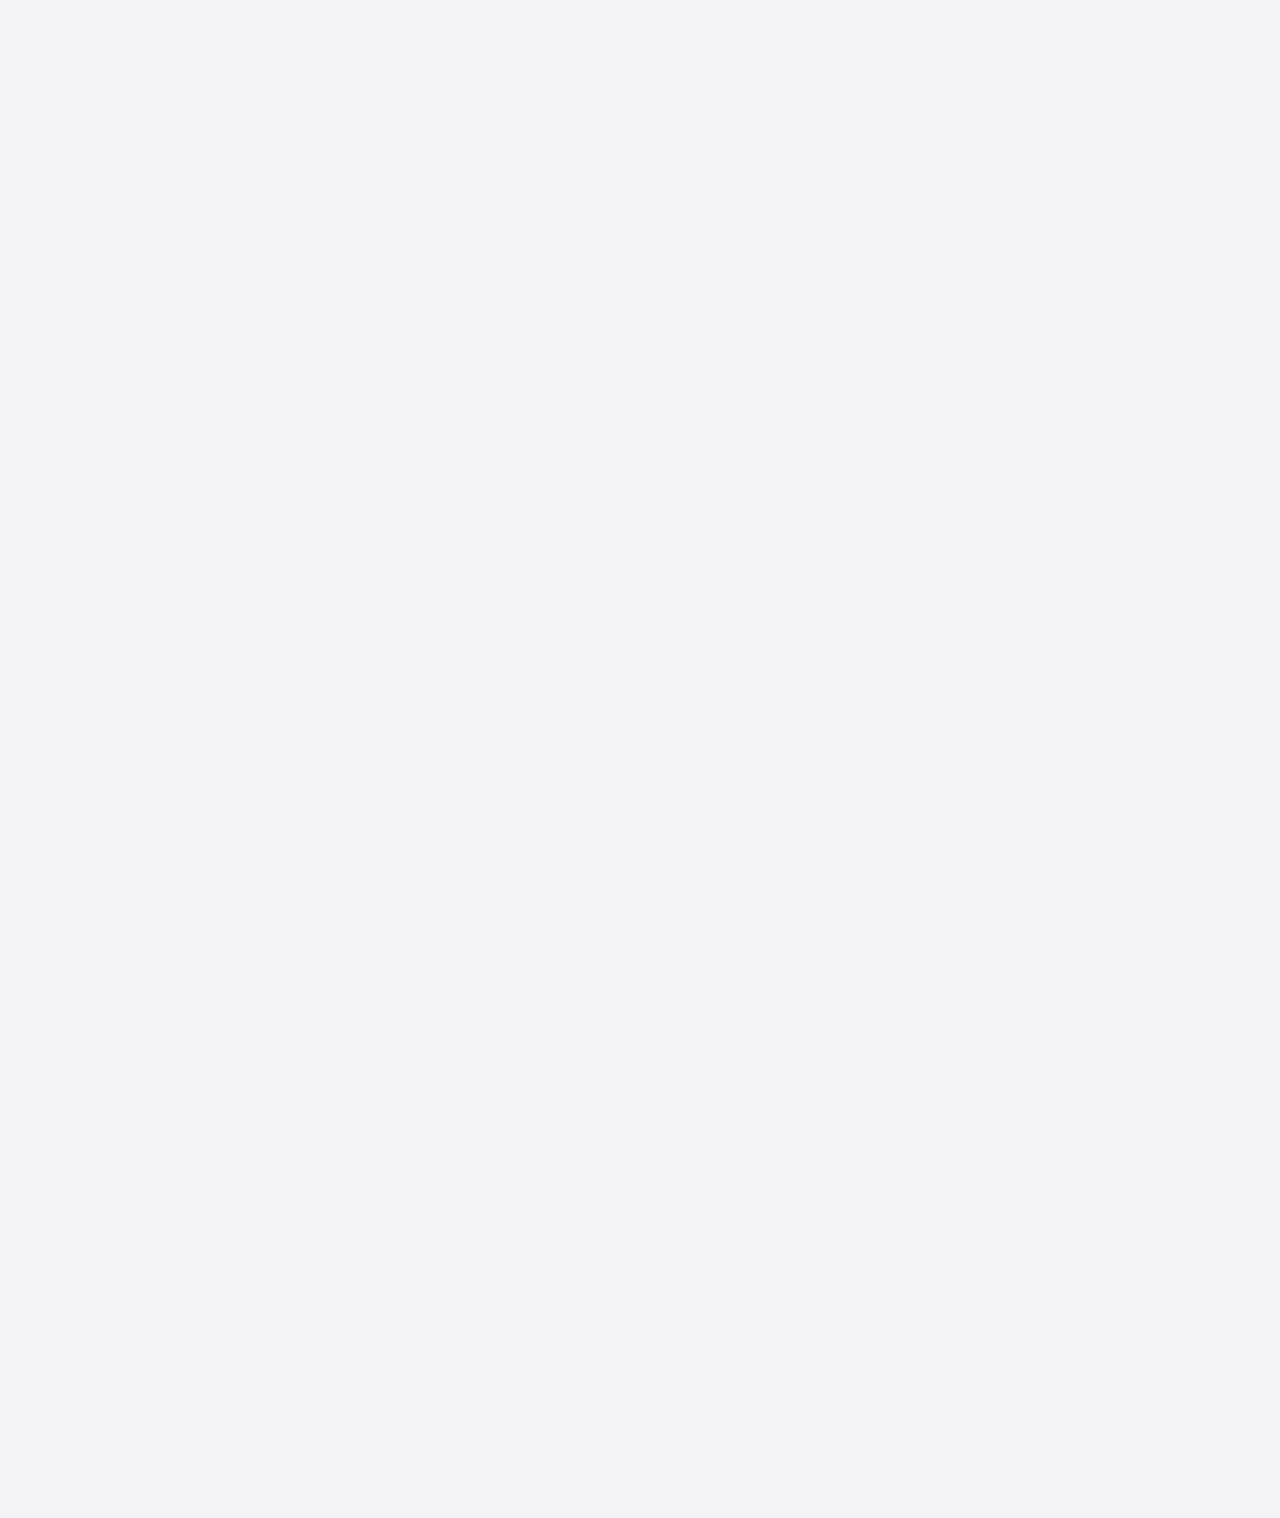
<file: WebProg/Midterm/gallery.html>
<!DOCTYPE html>
<html lang="en">
  <head>
    <meta charset="UTF-8" />
    <meta http-equiv="X-UA-Compatible" content="IE=edge" />
    <meta name="viewport" content="width=device-width, initial-scale=1.0" />
    <title>Food Website</title>
    <!-- for icons  -->
    <link
      rel="stylesheet"
      href="https://unicons.iconscout.com/release/v4.0.0/css/line.css"
    />
    <!-- bootstrap  -->
    <link rel="stylesheet" href="assets/css/bootstrap.min.css" />
    <!-- for swiper slider  -->
    <link rel="stylesheet" href="assets/css/swiper-bundle.min.css" />

    <!-- fancy box  -->
    <link rel="stylesheet" href="assets/css/jquery.fancybox.min.css" />
    <!-- custom css  -->
    <link rel="stylesheet" href="style.css" />
  </head>

  <body class="body-fixed">
    <!-- start of header  -->
    <header class="site-header">
      <div class="container">
        <div class="row">
          <div class="col-lg-2">
            <div class="header-logo">
              <a href="index.html">
                <img src="logo.png" width="160" height="36" alt="Logo" />
              </a>
            </div>
          </div>
          <div class="col-lg-10">
            <div class="main-navigation">
              <button class="menu-toggle"><span></span><span></span></button>
              <nav class="header-menu">
                <ul class="menu food-nav-menu">
                  <li><a href="home.html">Home</a></li>
                  <li><a href="about.html">About</a></li>
                  <li><a href="menu.html">Menu</a></li>
                  <li><a href="gallery.html">Gallery</a></li>
                  <li><a href="blog.html">Blog</a></li>
                </ul>
              </nav>
              <div class="header-right">
                <form action="#" class="header-search-form for-des">
                  <input
                    type="search"
                    class="form-input"
                    placeholder="Search Here..."
                  />
                  <button type="submit">
                    <i class="uil uil-search"></i>
                  </button>
                </form>
                <a href="javascript:void(0)" class="header-btn header-cart">
                  <i class="uil uil-shopping-bag"></i>
                  <span class="cart-number">3</span>
                </a>
                <a href="javascript:void(0)" class="header-btn">
                  <i class="uil uil-user-md"></i>
                </a>
              </div>
            </div>
          </div>
        </div>
      </div>
    </header>
    <!-- header ends  -->

    <div id="viewport">
      <div id="js-scroll-content">
        <section class="two-col-sec section">
          <div class="container">
            <div class="row align-items-center">
              <div class="col-lg-5">
                <div class="sec-img mt-5">
                  <img src="assets/images/rendang2.png" alt="" />
                </div>
              </div>
              <div class="col-lg-7">
                <div class="sec-text">
                  <h2 class="xxl-title">Rendang</h2>
                  <p>
                    Rendang berasal dari Minangkabau Sumatra Barat, Indonesia,
                    rendang merupakan masakan daging yang memiliki rasa yang
                    lezat dan kaya rempah. Rendang memiliki ciri khas yakni
                    penggunaan bumbu-bumbu alami yang bersifat antiseptik dan
                    membunuh bakteri patogen, yang bersifat sebagai bahan
                    pengawet alami.
                  </p>
                  <p>
                    Rendang juga memiliki rasa yang kaya rempah, yang disebabkan
                    oleh cabe, serai, lengkuas, kunyit, jahe, bawang putih, dan
                    bawang merah.
                  </p>
                </div>
              </div>
            </div>
          </div>
        </section>

        <section class="two-col-sec section pt-0">
          <div class="container">
            <div class="row align-items-center">
              <div class="col-lg-6 order-lg-1 order-2">
                <div class="sec-text">
                  <h2 class="xxl-title">Udang Saus Padang</h2>
                  <p>
                    Udang saus Padang adalah masakan yang populer dari Sumatera
                    Barat, Indonesia. Ini adalah hidangan udang yang dimasak
                    dengan bumbu khas Padang, yang terkenal dengan kekayaan rasa
                    pedas dan gurih.
                  </p>
                  <p>
                    Udang saus Padang memiliki cita rasa pedas yang berasal dari
                    aneka saus, merica, dan cabai. Bumbu-bumbu yang digunakan
                    dalam pembuatan udang saus Padang berasal dari Sumatera
                    Barat dan terkenal dengan kekayaan rasa pedas dan gurih.
                  </p>
                </div>
              </div>
              <div class="col-lg-6 order-lg-2 order-1">
                <div class="sec-img">
                  <img src="assets/images/udang.png" alt="" />
                </div>
              </div>
            </div>
          </div>
        </section>

        <section class="book-table section bg-light">
          <div class="book-table-shape">
            <img src="assets/images/table-leaves-shape.png" alt="" />
          </div>

          <div class="book-table-shape book-table-shape2">
            <img src="assets/images/table-leaves-shape.png" alt="" />
          </div>
          <div class="sec-wp">
            <div class="container">
              <div class="row">
                <div class="col-lg-12">
                  <div class="sec-title text-center mb-5">
                    <p class="sec-sub-title mb-3">Book Table</p>
                    <h2 class="h2-title">Opening Table</h2>
                    <div class="sec-title-shape mb-4">
                      <img src="assets/images/title-shape.svg" alt="" />
                    </div>
                  </div>
                </div>
              </div>

              <div class="book-table-info">
                <div class="row align-items-center">
                  <div class="col-lg-4">
                    <div class="table-title text-center">
                      <h3>Senin-Kamis</h3>
                      <p>9:00 WIB to 22:00 WIB</p>
                    </div>
                  </div>
                  <div class="col-lg-4">
                    <div class="call-now text-center">
                      <i class="uil uil-phone"></i>
                      <a href="tel:(021) 25501993">(021) 25501993</a>
                    </div>
                  </div>
                  <div class="col-lg-4">
                    <div class="table-title text-center">
                      <h3>Jumat-Minggu</h3>
                      <p>11:00 WIB to 22:00 WIB</p>
                    </div>
                  </div>
                </div>
              </div>

              <div class="row" id="gallery">
                <div class="col-lg-10 m-auto">
                  <div class="book-table-img-slider" id="icon">
                    <div class="swiper-wrapper">
                      <a
                        href="assets/images/bt1.jpg"
                        data-fancybox="table-slider"
                        class="book-table-img back-img swiper-slide"
                        style="background-image: url(assets/images/bt1.jpg)"
                      ></a>
                      <a
                        href="assets/images/bt2.jpg"
                        data-fancybox="table-slider"
                        class="book-table-img back-img swiper-slide"
                        style="background-image: url(assets/images/bt2.jpg)"
                      ></a>
                      <a
                        href="assets/images/bt3.jpg"
                        data-fancybox="table-slider"
                        class="book-table-img back-img swiper-slide"
                        style="background-image: url(assets/images/bt3.jpg)"
                      ></a>
                      <a
                        href="assets/images/bt4.jpg"
                        data-fancybox="table-slider"
                        class="book-table-img back-img swiper-slide"
                        style="background-image: url(assets/images/bt4.jpg)"
                      ></a>
                    </div>
                    <div class="swiper-button-wp">
                      <div class="swiper-button-prev swiper-button">
                        <i class="uil uil-angle-left"></i>
                      </div>
                      <div class="swiper-button-next swiper-button">
                        <i class="uil uil-angle-right"></i>
                      </div>
                    </div>
                    <div class="swiper-pagination"></div>
                  </div>
                </div>
              </div>
            </div>
          </div>
        </section>

        <section class="our-team section">
          <div class="sec-wp">
            <div class="container">
              <div class="row">
                <div class="col-lg-12">
                  <div class="sec-title text-center mb-5">
                    <p class="sec-sub-title mb-3">Our Team</p>
                    <h2 class="h2-title">Meet our Chefs</h2>
                    <div class="sec-title-shape mb-4">
                      <img src="assets/images/title-shape.svg" alt="" />
                    </div>
                  </div>
                </div>
              </div>
              <div class="row team-slider">
                <div class="swiper-wrapper">
                  <div class="col-lg-4 swiper-slide">
                    <div class="team-box text-center">
                      <div
                        style="background-image: url(assets/images/chef/c1.png)"
                        class="team-img back-img"
                      ></div>
                      <h3 class="h3-title">Dian Ardiyanti</h3>
                      <div class="social-icon">
                        <ul>
                          <li>
                            <a href="#"><i class="uil uil-facebook-f"></i></a>
                          </li>
                          <li>
                            <a href="#">
                              <i class="uil uil-instagram"></i>
                            </a>
                          </li>
                          <li>
                            <a href="#">
                              <i class="uil uil-youtube"></i>
                            </a>
                          </li>
                        </ul>
                      </div>
                    </div>
                  </div>
                  <div class="col-lg-4 swiper-slide">
                    <div class="team-box text-center">
                      <div
                        style="background-image: url(assets/images/chef/c2.png)"
                        class="team-img back-img"
                      ></div>
                      <h3 class="h3-title">Merly Yuni</h3>
                      <div class="social-icon">
                        <ul>
                          <li>
                            <a href="#"><i class="uil uil-facebook-f"></i></a>
                          </li>
                          <li>
                            <a href="#">
                              <i class="uil uil-instagram"></i>
                            </a>
                          </li>
                          <li>
                            <a href="#">
                              <i class="uil uil-youtube"></i>
                            </a>
                          </li>
                        </ul>
                      </div>
                    </div>
                  </div>
                  <div class="col-lg-4 swiper-slide">
                    <div class="team-box text-center">
                      <div
                        style="background-image: url(assets/images/chef/c3.png)"
                        class="team-img back-img"
                      ></div>
                      <h3 class="h3-title">Hikmah Hijrayanti</h3>
                      <div class="social-icon">
                        <ul>
                          <li>
                            <a href="#"><i class="uil uil-facebook-f"></i></a>
                          </li>
                          <li>
                            <a href="#">
                              <i class="uil uil-instagram"></i>
                            </a>
                          </li>
                          <li>
                            <a href="#">
                              <i class="uil uil-youtube"></i>
                            </a>
                          </li>
                        </ul>
                      </div>
                    </div>
                  </div>
                  <div class="col-lg-4 swiper-slide">
                    <div class="team-box text-center">
                      <div
                        style="background-image: url(assets/images/chef/c4.png)"
                        class="team-img back-img"
                      ></div>
                      <h3 class="h3-title">Ahdan Hanif</h3>
                      <div class="social-icon">
                        <ul>
                          <li>
                            <a href="#"><i class="uil uil-facebook-f"></i></a>
                          </li>
                          <li>
                            <a href="#">
                              <i class="uil uil-instagram"></i>
                            </a>
                          </li>
                          <li>
                            <a href="#">
                              <i class="uil uil-youtube"></i>
                            </a>
                          </li>
                        </ul>
                      </div>
                    </div>
                  </div>
                  <div class="col-lg-4 swiper-slide">
                    <div class="team-box text-center">
                      <div
                        style="background-image: url(assets/images/chef/c5.png)"
                        class="team-img back-img"
                      ></div>
                      <h3 class="h3-title">Anissa Shaniyah</h3>
                      <div class="social-icon">
                        <ul>
                          <li>
                            <a href="#"><i class="uil uil-facebook-f"></i></a>
                          </li>
                          <li>
                            <a href="#">
                              <i class="uil uil-instagram"></i>
                            </a>
                          </li>
                          <li>
                            <a href="#">
                              <i class="uil uil-youtube"></i>
                            </a>
                          </li>
                        </ul>
                      </div>
                    </div>
                  </div>
                </div>
                <div class="swiper-button-wp">
                  <div class="swiper-button-prev swiper-button">
                    <i class="uil uil-angle-left"></i>
                  </div>
                  <div class="swiper-button-next swiper-button">
                    <i class="uil uil-angle-right"></i>
                  </div>
                </div>
                <div class="swiper-pagination"></div>
              </div>
            </div>
          </div>
        </section>

        <section class="testimonials section bg-light">
          <div class="sec-wp">
            <div class="container">
              <div class="row">
                <div class="col-lg-12">
                  <div class="sec-title text-center mb-5">
                    <p class="sec-sub-title mb-3">What they say</p>
                    <h2 class="h2-title">
                      What our customers <span>say about us</span>
                    </h2>
                    <div class="sec-title-shape mb-4">
                      <img src="assets/images/title-shape.svg" alt="" />
                    </div>
                  </div>
                </div>
              </div>
              <div class="row">
                <div class="col-lg-5">
                  <div class="testimonials-img">
                    <img src="assets/images/testimonial-img.png" alt="" />
                  </div>
                </div>
                <div class="col-lg-7">
                  <div class="row">
                    <div class="col-sm-6">
                      <div class="testimonials-box">
                        <div class="testimonial-box-top">
                          <div
                            class="testimonials-box-img back-img"
                            style="
                              background-image: url(assets/images/testimonials/t1.jpg);
                            "
                          ></div>
                          <div class="star-rating-wp">
                            <div class="star-rating">
                              <span
                                class="star-rating__fill"
                                style="width: 80%"
                              ></span>
                            </div>
                          </div>
                        </div>
                        <div class="testimonials-box-text">
                          <h3 class="h3-title">Akram Analis</h3>
                          <p>
                            Meskipun memiliki beberapa kekurangan, kuliner di
                            restoran ini cukup memuaskan.
                          </p>
                        </div>
                      </div>
                    </div>
                    <div class="col-sm-6">
                      <div class="testimonials-box">
                        <div class="testimonial-box-top">
                          <div
                            class="testimonials-box-img back-img"
                            style="
                              background-image: url(assets/images/testimonials/t2.jpg);
                            "
                          ></div>
                          <div class="star-rating-wp">
                            <div class="star-rating">
                              <span
                                class="star-rating__fill"
                                style="width: 80%"
                              ></span>
                            </div>
                          </div>
                        </div>
                        <div class="testimonials-box-text">
                          <h3 class="h3-title">Beny Esa</h3>
                          <p>
                            Restoran ini menawarkan hidangan yang lezat dengan
                            pelayanan yang baik.
                          </p>
                        </div>
                      </div>
                    </div>
                    <div class="col-sm-6">
                      <div class="testimonials-box">
                        <div class="testimonial-box-top">
                          <div
                            class="testimonials-box-img back-img"
                            style="
                              background-image: url(assets/images/testimonials/t3.jpg);
                            "
                          ></div>
                          <div class="star-rating-wp">
                            <div class="star-rating">
                              <span
                                class="star-rating__fill"
                                style="width: 89%"
                              ></span>
                            </div>
                          </div>
                        </div>
                        <div class="testimonials-box-text">
                          <h3 class="h3-title">Alif Nur Hidayat</h3>
                          <p>
                            Hidangan berkualitas tinggi, pelayanan yang ramah,
                            dan suasana yang menarik.
                          </p>
                        </div>
                      </div>
                    </div>
                    <div class="col-sm-6">
                      <div class="testimonials-box">
                        <div class="testimonial-box-top">
                          <div
                            class="testimonials-box-img back-img"
                            style="
                              background-image: url(assets/images/testimonials/t4.jpg);
                            "
                          ></div>
                          <div class="star-rating-wp">
                            <div class="star-rating">
                              <span
                                class="star-rating__fill"
                                style="width: 100%"
                              ></span>
                            </div>
                          </div>
                        </div>
                        <div class="testimonials-box-text">
                          <h3 class="h3-title">Rafi Afrian</h3>
                          <p>
                            Restoran ini tak tertandingi dalam hal kualitas,
                            kreativitas, dan pengalaman.
                          </p>
                        </div>
                      </div>
                    </div>
                  </div>
                </div>
              </div>
            </div>
          </div>
        </section>

        <!-- FAQ -->
        <section
          class="faq-sec section-repeat-img"
          style="background-image: url(assets/images/faq-bg.png)"
        >
          <div class="sec-wp">
            <div class="container">
              <div class="row">
                <div class="col-lg-12">
                  <div class="sec-title text-center mb-5">
                    <p class="sec-sub-title mb-3">faqs</p>
                    <h2 class="h2-title">
                      Frequently <span>asked questions</span>
                    </h2>
                    <div class="sec-title-shape mb-4">
                      <img src="assets/images/title-shape.svg" alt="" />
                    </div>
                  </div>
                </div>
              </div>

              <div class="faq-row">
                <div class="faq-box">
                  <h4 class="h4-title">
                    Kapan saja pemesanan bisa dilakukan??
                  </h4>
                  <p>
                    Pesanan bisa dilakukan selama Open Hours yaitu pada jam
                    09:00-22:00 untuk hari Senin hingga Kamis, dan pada jam
                    11:00-20:00 untuk hari Jumat, Sabtu, dan Minggu.
                  </p>
                </div>
                <div class="faq-box">
                  <h4 class="h4-title">
                    Apakah tersedia layanan untuk pemberian saran dan masukan??
                  </h4>
                  <p>
                    Apabila terdapat saran yang ingin disampaikan silahkan isi
                    kolom Feedback and Suggestion yang tersedia pada menu Home.
                  </p>
                </div>
                <div class="faq-box">
                  <h4 class="h4-title">
                    Berapa lama waktu untuk pesanan sampai ke tujuan??
                  </h4>
                  <p>
                    Pengiriman pesanan makanan memerlukan waktu hingga lima
                    belas menit.
                  </p>
                </div>
                <div class="faq-box">
                  <h4 class="h4-title">
                    Apakah tersedia opsi memesan makanan untuk acara khusus atau
                    pertemuan besar??
                  </h4>
                  <p>
                    Pada halaman Gallery, Artemis Restaurant menyediakan nomor
                    telepon yang dapat dihubungi untuk melakukan pemesanan
                    secara general ataupun khusus.
                  </p>
                </div>
                <div class="faq-box">
                  <h4 class="h4-title">Berapa ongkos pengiriman pesanan??</h4>
                  <p>
                    Biaya pengiriman pesanan dapat bervariasi tergantung pada
                    jarak pengiriman. Biaya yang diperlukan dapat mencapai
                    Rp50.000,00.
                  </p>
                </div>
                <div class="faq-box">
                  <h4 class="h4-title">
                    Apakah makanan yang ditawarkan dijamin segar??
                  </h4>
                  <p>
                    Setiap hidangan di Restoran Artemis diolah dengan baik dan
                    dengan menggunakan bahan berkualitas sehingga terjamin
                    kesegarannya.
                  </p>
                </div>
              </div>
            </div>
          </div>
        </section>

        <!-- Footer -->
        <footer class="site-footer" id="contact">
          <div class="top-footer section">
            <div class="sec-wp">
              <div class="container">
                <div class="row">
                  <div class="col-lg-4">
                    <div class="footer-info">
                      <div class="footer-logo">
                        <a href="index.html">
                          <img src="logo.png" alt="" />
                        </a>
                      </div>
                      <p>
                        Temukan cita rasa sejati di setiap <br />hidangan kami,
                        di Restoran Artemis.
                      </p>
                      <div class="social-icon">
                        <ul>
                          <li>
                            <a href="#">
                              <i class="uil uil-facebook-f"></i>
                            </a>
                          </li>
                          <li>
                            <a
                              href="https://www.instagram.com/piecesofartemis?igsh=NGU3MzJpYm95eGcx"
                            >
                              <i class="uil uil-instagram"></i>
                            </a>
                          </li>
                          <li>
                            <a href="#">
                              <i class="uil uil-envelope"></i>
                            </a>
                          </li>
                          <li>
                            <a href="https://www.youtube.com/@informatika22">
                              <i class="uil uil-youtube"></i>
                            </a>
                          </li>
                        </ul>
                      </div>
                    </div>
                  </div>
                  <div class="col-lg-8">
                    <div class="footer-flex-box">
                      <div class="footer-table-info">
                        <h3 class="h3-title">Open Hours</h3>
                        <ul>
                          <li>
                            <i class="uil uil-clock"></i> Senin-Kamis :
                            <br />09:00 WIB - 22:00 WIB
                          </li>
                          <li>
                            <i class="uil uil-clock"></i> Jumat-Minggu :
                            <br />11:00 WIB - 22:00 WIB
                          </li>
                        </ul>
                      </div>
                      <div class="footer-menu food-nav-menu">
                        <h3 class="h3-title">Links</h3>
                        <ul class="column-2">
                          <li>
                            <a href="home.html" class="footer-active-menu"
                              >Home</a
                            >
                          </li>
                          <li><a href="about.html">About</a></li>
                          <li><a href="menu.html">Menu</a></li>
                          <li><a href="gallery.html">Gallery</a></li>
                          <li><a href="blog.html">Blog</a></li>
                        </ul>
                      </div>
                      <div class="footer-menu">
                        <h3 class="h3-title">Company</h3>
                        <ul>
                          <li><a href="#">Terms & Conditions</a></li>
                          <li><a href="#">Privacy Policy</a></li>
                          <li><a href="#">Cookie Policy</a></li>
                        </ul>
                      </div>
                    </div>
                  </div>
                </div>
              </div>
            </div>
          </div>
          <div class="bottom-footer">
            <div class="container">
              <div class="row">
                <div class="col-lg-12 text-center">
                  <div class="copyright-text">
                    <p>
                      Copyright &copy; 2024
                      <span class="name">Artemis. </span>All Rights Reserved.
                    </p>
                  </div>
                </div>
              </div>
              <button class="scrolltop" onclick="scrollToTop()">
                <i class="uil uil-angle-up"></i>
              </button>
            </div>
          </div>
        </footer>
      </div>
    </div>

    <!-- jquery  -->
    <script src="assets/js/jquery-3.5.1.min.js"></script>
    <!-- bootstrap -->
    <script src="assets/js/bootstrap.min.js"></script>
    <script src="assets/js/popper.min.js"></script>

    <!-- fontawesome  -->
    <script src="assets/js/font-awesome.min.js"></script>

    <!-- swiper slider  -->
    <script src="assets/js/swiper-bundle.min.js"></script>

    <!-- mixitup -- filter  -->
    <script src="assets/js/jquery.mixitup.min.js"></script>

    <!-- fancy box  -->
    <script src="assets/js/jquery.fancybox.min.js"></script>

    <!-- parallax  -->
    <script src="assets/js/parallax.min.js"></script>

    <!-- gsap  -->
    <script src="assets/js/gsap.min.js"></script>

    <!-- scroll trigger  -->
    <script src="assets/js/ScrollTrigger.min.js"></script>
    <!-- scroll to plugin  -->
    <script src="assets/js/ScrollToPlugin.min.js"></script>
    <!-- smooth scroll  -->
    <script src="assets/js/smooth-scroll.js"></script>
    <!-- custom js  -->
    <script src="main.js"></script>
  </body>
</html>
</file>
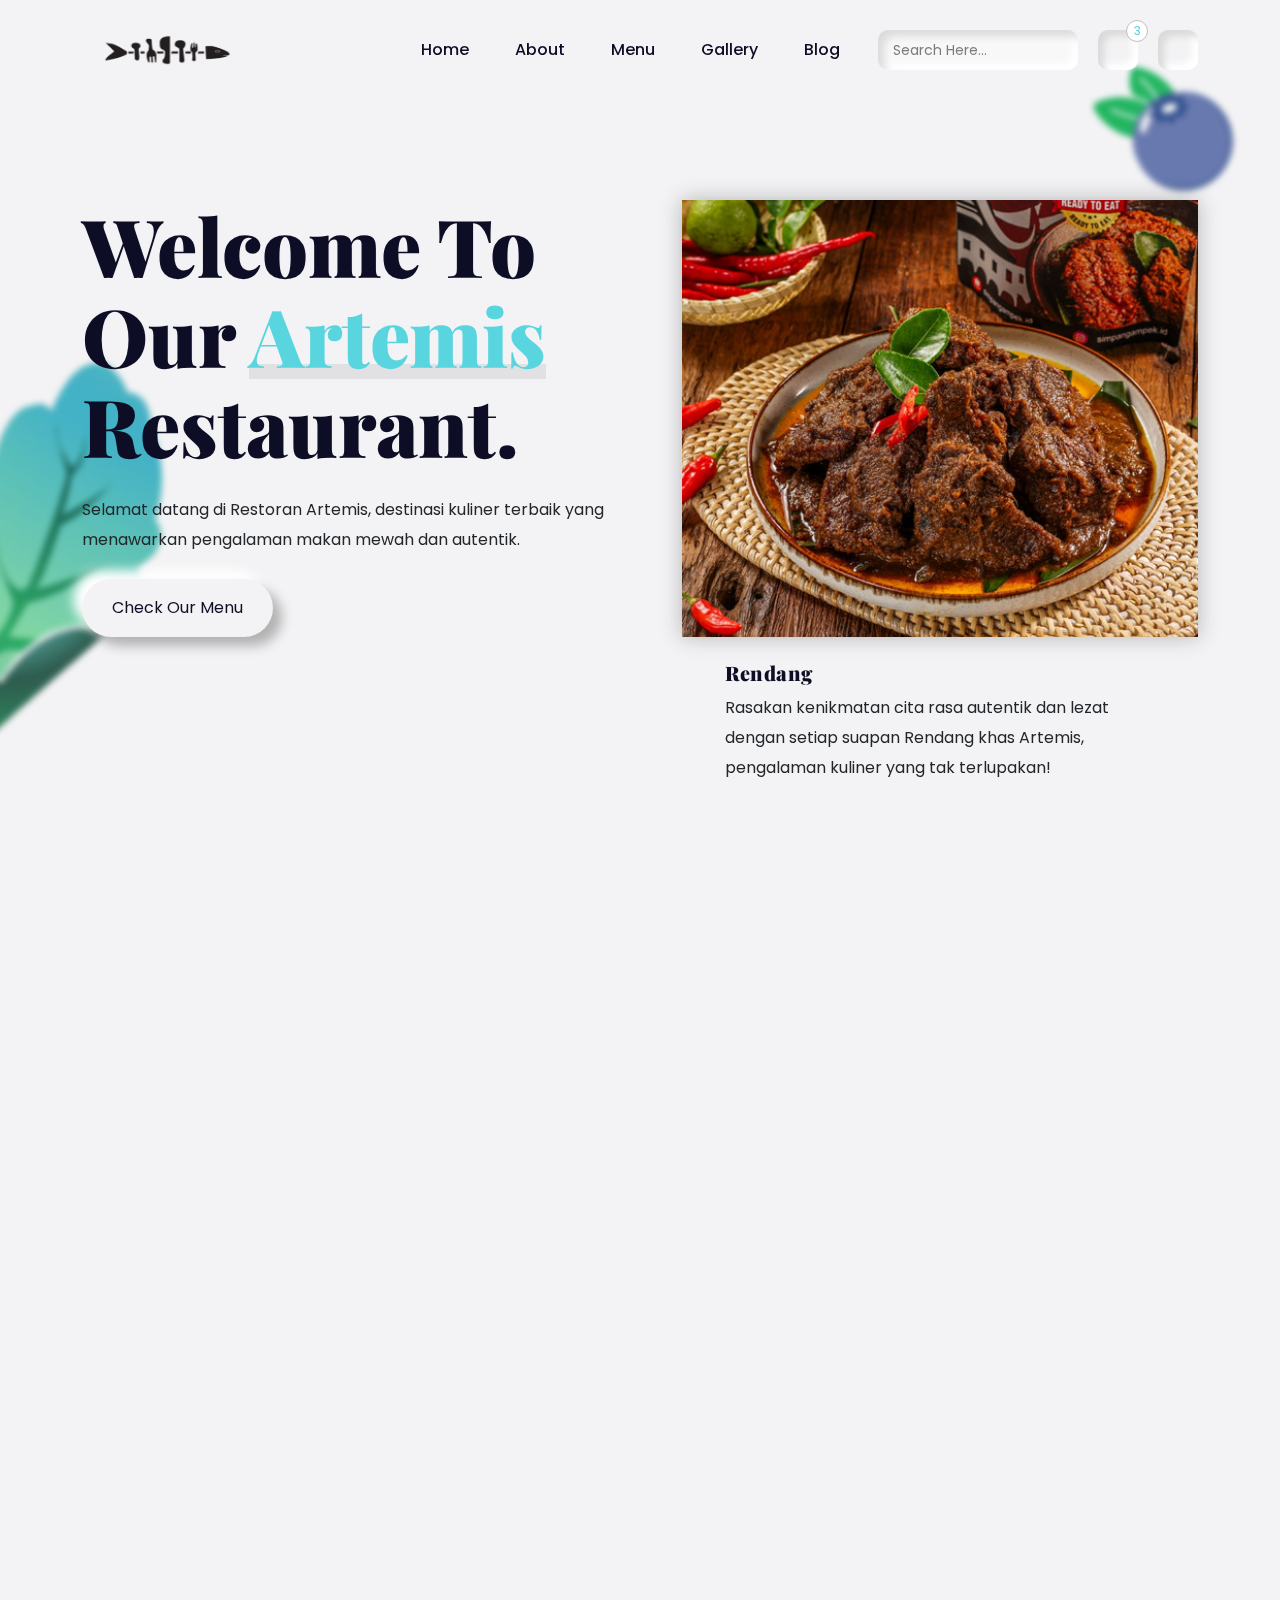
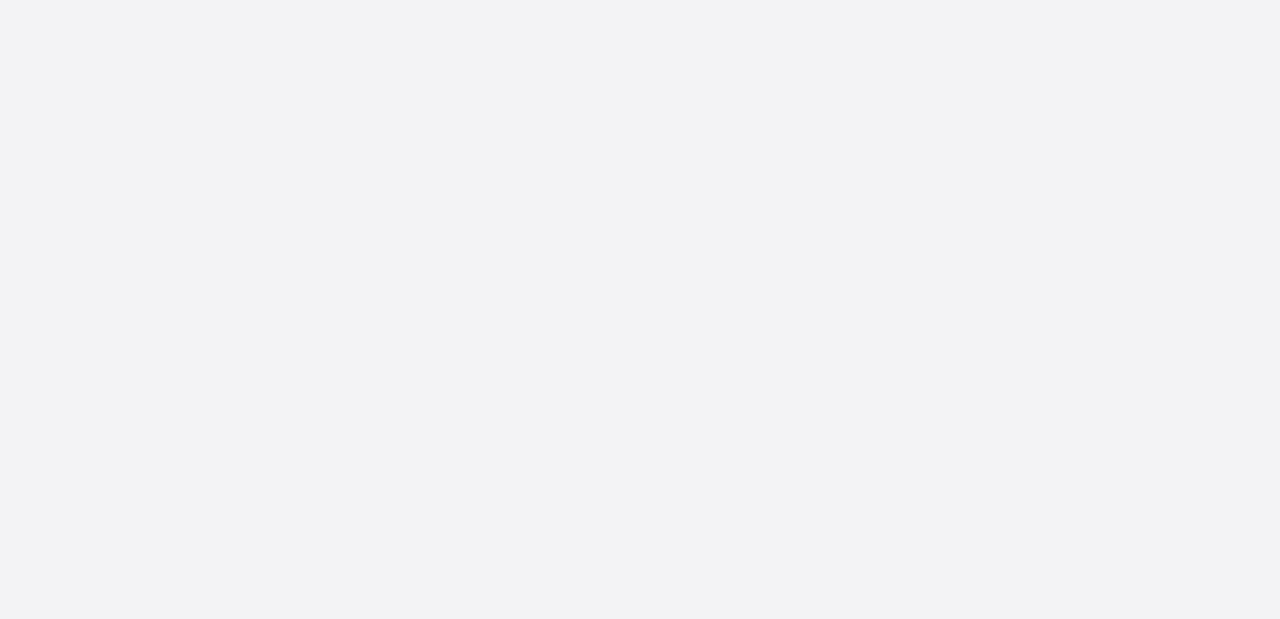
<file: WebProg/Midterm/home.html>
<!DOCTYPE html>
<html lang="en">
<head>
    <meta charset="UTF-8">
    <meta http-equiv="X-UA-Compatible" content="IE=edge">
    <meta name="viewport" content="width=device-width, initial-scale=1.0">
    <title>Artemis</title>
    <!-- for icons  -->
    <link rel="stylesheet" href="https://unicons.iconscout.com/release/v4.0.0/css/line.css">
    <!-- bootstrap  -->
    <link rel="stylesheet" href="assets/css/bootstrap.min.css">
    <!-- for swiper slider  -->
    <link rel="stylesheet" href="assets/css/swiper-bundle.min.css">
    <!-- fancy box  -->
    <link rel="stylesheet" href="assets/css/jquery.fancybox.min.css">
    <!-- custom css  -->
    <link rel="stylesheet" href="style.css">
</head>
<body class="body-fixed">
    <!-- start of header  -->
    <header class="site-header">
        <div class="container">
            <div class="row">
                <div class="col-lg-2">
                    <div class="header-logo">
                        <a href="home.html">
                            <img src="logo.png" width="160" height="36" alt="Logo">
                        </a>
                    </div>
                </div>
                <div class="col-lg-10">
                    <div class="main-navigation">
                        <button class="menu-toggle"><span></span><span></span></button>
                        <nav class="header-menu">
                            <ul class="menu food-nav-menu">
                                <li><a href="home.html">Home</a></li>
                                <li><a href="about.html">About</a></li>
                                <li><a href="menu.html">Menu</a></li>
                                <li><a href="gallery.html">Gallery</a></li>
                                <li><a href="blog.html">Blog</a></li>
                            </ul>
                        </nav>
                        <div class="header-right">
                            <form action="#" class="header-search-form for-des">
                                <input type="search" class="form-input" placeholder="Search Here...">
                                <button type="submit">
                                    <i class="uil uil-search"></i>
                                </button>
                            </form>
                            <a href="javascript:void(0)" class="header-btn header-cart">
                                <i class="uil uil-shopping-bag"></i>
                                <span class="cart-number">3</span>
                            </a>
                            <a href="javascript:void(0)" class="header-btn">
                                <i class="uil uil-user-md"></i>
                            </a>
                        </div>
                    </div>
                </div>
            </div>
        </div>
    </header>
    <!-- header ends  -->

    <div id="viewport">
        <div id="js-scroll-content">
            <section class="main-banner" id="home">
                <div class="js-parallax-scene">
                    <div class="banner-shape-1 w-100" data-depth="0.30">
                        <img src="assets/images/berry.png" alt="">
                    </div>
                    <div class="banner-shape-2 w-100" data-depth="0.25">
                        <img src="assets/images/leaf.png" alt="">
                    </div>
                </div>
                <div class="sec-wp">
                    <div class="container">
                        <div class="row">
                            <div class="col-lg-6">
                                <div class="banner-text">
                                    <h1 class="h1-title">
                                        Welcome to our
                                        <span>Artemis</span>
                                        restaurant.
                                    </h1>
                                    <p>Selamat datang di Restoran Artemis, 
                                        destinasi kuliner terbaik yang menawarkan pengalaman makan mewah dan autentik.</p>
                                    <div class="banner-btn mt-4">
                                        <a href="menu.html" class="sec-btn">Check our Menu</a>
                                    </div>
                                </div>
                            </div>
                            <div class="col-lg-6">
                                <div class="banner-img-wp">
                                    <div class="banner-img" style="background-image: url(assets/images/rendang.jpg);">
                                    </div>
                                </div>
                                <div class="banner-img-text mt-4 m-auto">
                                    <h5 class="h5-title">Rendang</h5>
                                    <p>Rasakan kenikmatan cita rasa autentik dan lezat dengan setiap suapan Rendang khas Artemis, 
                                        pengalaman kuliner yang tak terlupakan!</p>
                                </div>
                            </div>
                        </div>
                    </div>
                </div>
            </section>

            <section class="brands-sec">
                <div class="container">
                    <div class="row">
                        <div class="col-lg-12">
                            <div class="brand-title mb-5">
                                <h5 class="h5-title">Trusted by 70+ companies</h5>
                            </div>
                            <div class="brands-row">
                                <div class="brands-box">
                                    <img src="assets/images/brands/c1.png" alt="">
                                </div>
                                <div class="brands-box">
                                    <img src="assets/images/brands/c2.png" alt="">
                                </div>
                                <div class="brands-box">
                                    <img src="assets/images/brands/c3.png" alt="">
                                </div>
                                <div class="brands-box">
                                    <img src="assets/images/brands/c4.png" alt="">
                                </div>
                                <div class="brands-box">
                                    <img src="assets/images/brands/c5.png" alt="">
                                </div>
                            </div>
                        </div>
                    </div>
                </div>
            </section>

            <!-- footer starts  -->
            <footer class="site-footer" id="contact">
                <div class="container">
                    <div class="row">
                        <div class="col-lg-8 offset-lg-2">
                            <div class="contact-form-box">
                                <h3 class="h3-title">Feedback and Suggestions</h3>
                                <form action="#" method="post">
                                    <div class="row">
                                        <div class="col-lg-6">
                                            <div class="form-group">
                                                <input type="text" class="form-control" placeholder="Full Name" required>
                                            </div>
                                        </div>
                                        <div class="col-lg-6">
                                            <div class="form-group">
                                                <input type="email" class="form-control" placeholder="Email" required>
                                            </div>
                                        </div>
                                    </div>
                                    <div class="form-group">
                                        <textarea class="form-control" placeholder="Feedback and Suggestions" rows="5" required></textarea>
                                    </div>
                                    <button type="submit" class="sec-btn">Submit</button>
                                </div>
                            </form>
                        </div>
                    </div>
                </div>
                <div class="top-footer section"> 
                    <div class="sec-wp">
                        <div class="container">
                            <div class="row">
                                <div class="col-lg-4">
                                    <div class="footer-info">
                                        <div class="footer-logo">
                                            <a href="index.html">
                                                <img src="logo.png" alt="">
                                            </a>
                                        </div>
                                        <p>Temukan cita rasa sejati di setiap <br>hidangan kami, di Restoran Artemis.
                                        </p>
                                        <div class="social-icon">
                                            <ul>
                                                <li>
                                                    <a href="#">
                                                        <i class="uil uil-facebook-f"></i>
                                                    </a>
                                                </li>
                                                <li>
                                                    <a href="https://www.instagram.com/piecesofartemis?igsh=NGU3MzJpYm95eGcx">
                                                        <i class="uil uil-instagram"></i>
                                                    </a>
                                                </li>
                                                <li>
                                                    <a href="#">
                                                        <i class="uil uil-envelope"></i>
                                                    </a>
                                                </li>
                                                <li>
                                                    <a href="https://www.youtube.com/@informatika22">
                                                        <i class="uil uil-youtube"></i>
                                                    </a>
                                                </li>
                                            </ul>
                                        </div>
                                    </div>
                                </div>
                                <div class="col-lg-8">
                                    <div class="footer-flex-box">
                                        <div class="footer-table-info">
                                            <h3 class="h3-title">Open Hours</h3>
                                            <ul>
                                                <li><i class="uil uil-clock"></i> Senin-Kamis : 
                                                    <br>09:00 WIB - 22:00 WIB</li>
                                                <li><i class="uil uil-clock"></i> Jumat-Minggu : 
                                                    <br>11:00 WIB - 22:00 WIB</li>
                                            </ul>
                                        </div>
                                        <div class="footer-menu food-nav-menu">
                                            <h3 class="h3-title">Links</h3>
                                            <ul class="column-2">
                                                <li>
                                                    <a href="home.html" class="footer-active-menu">Home</a>
                                                </li>
                                                <li><a href="about.html">About</a></li>
                                                <li><a href="menu.html">Menu</a></li>
                                                <li><a href="gallery.html">Gallery</a></li>
                                                <li><a href="blog.html">Blog</a></li>
                                            </ul>
                                        </div>
                                        <div class="footer-menu">
                                            <h3 class="h3-title">Company</h3>
                                            <ul>
                                                <li><a href="#">Terms & Conditions</a></li>
                                                <li><a href="#">Privacy Policy</a></li>
                                                <li><a href="#">Cookie Policy</a></li>
                                            </ul>
                                        </div>
                                    </div>
                                </div>
                            </div>
                        </div>
                    </div>
                </div>
                <div class="bottom-footer">
                    <div class="container">
                        <div class="row">
                            <div class="col-lg-12 text-center">
                                <div class="copyright-text">
                                    <p>Copyright &copy; 2024 <span class="name">Artemis. </span>All Rights Reserved.
                                    </p>
                                </div>
                            </div>
                        </div>
                        <button class="scrolltop"  onclick="scrollToTop()"><i class="uil uil-angle-up"></i></button>
                    </div>
                </div>
            </footer>
        </div>
    </div>

    <!-- jquery  -->
    <script src="assets/js/jquery-3.5.1.min.js"></script>
    <!-- bootstrap -->
    <script src="assets/js/bootstrap.min.js"></script>
    <script src="assets/js/popper.min.js"></script>
    <!-- fontawesome  -->
    <script src="assets/js/font-awesome.min.js"></script>
    <!-- swiper slider  -->
    <script src="assets/js/swiper-bundle.min.js"></script>
    <!-- mixitup -- filter  -->
    <script src="assets/js/jquery.mixitup.min.js"></script>
    <!-- fancy box  -->
    <script src="assets/js/jquery.fancybox.min.js"></script>
    <!-- parallax  -->
    <script src="assets/js/parallax.min.js"></script>
    <!-- gsap  -->
    <script src="assets/js/gsap.min.js"></script>
    <!-- scroll trigger  -->
    <script src="assets/js/ScrollTrigger.min.js"></script>
    <!-- scroll to plugin  -->
    <script src="assets/js/ScrollToPlugin.min.js"></script>
    <!-- smooth scroll  -->
    <script src="assets/js/smooth-scroll.js"></script>
    <!-- custom js  -->
    <script src="main.js"></script>
</body>
</html>
</file>
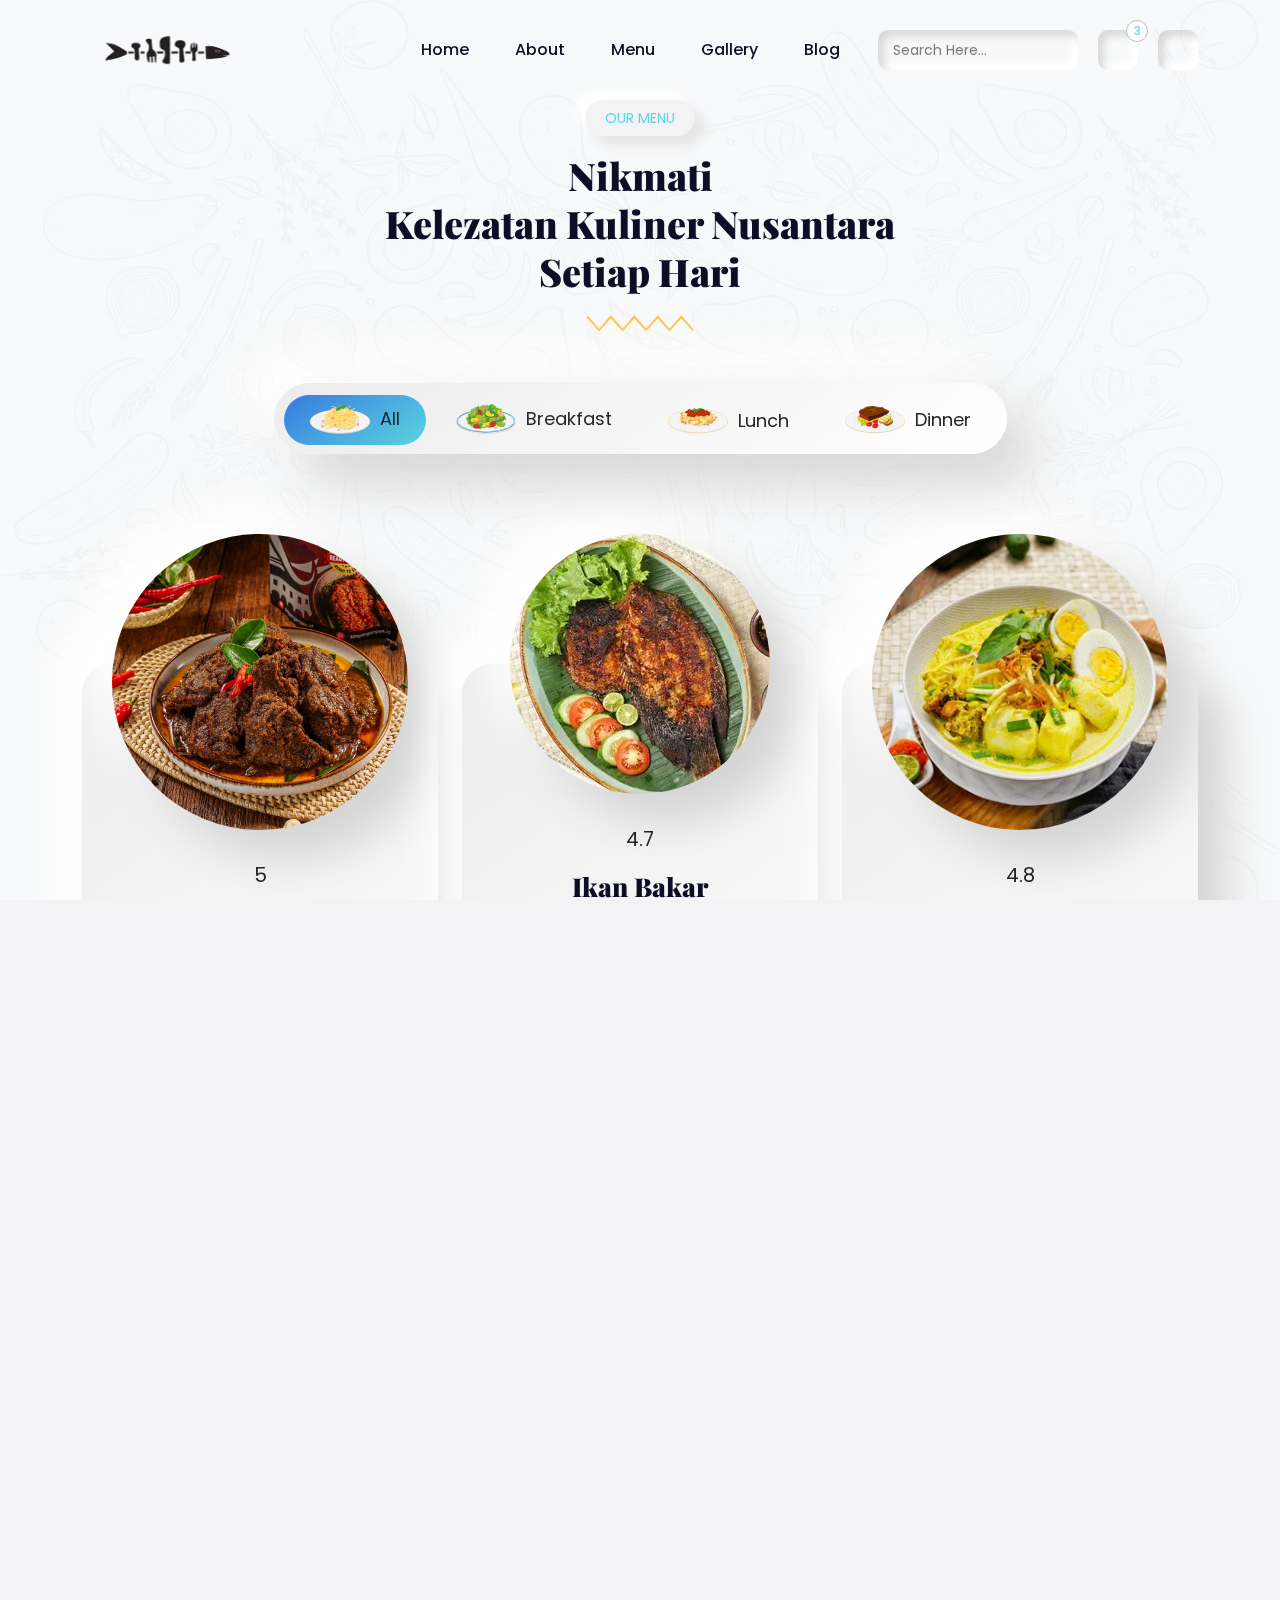
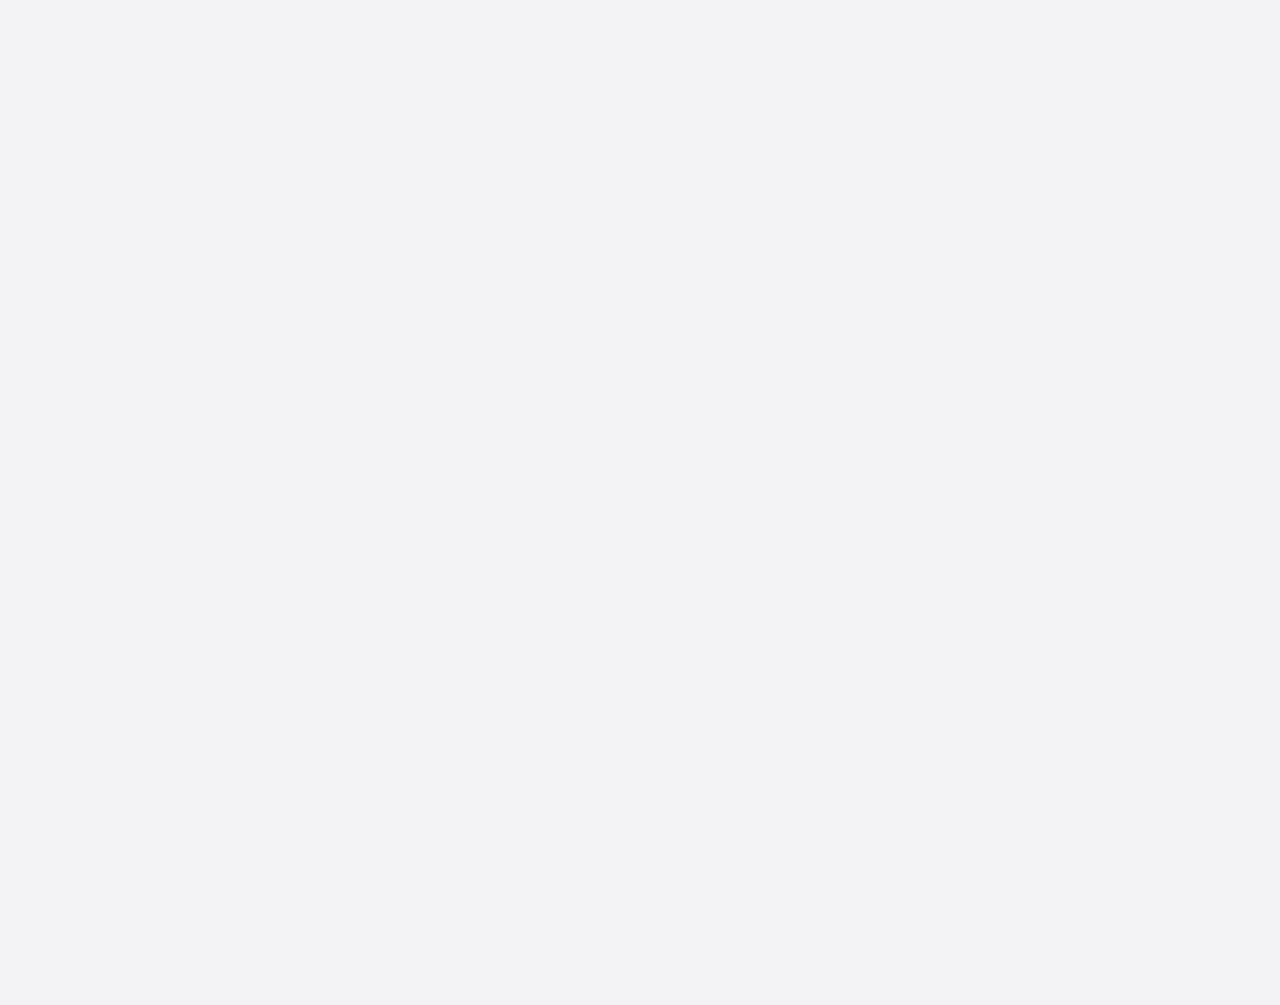
<file: WebProg/Midterm/menu.html>
<!DOCTYPE html>
<html lang="en">
  <head>
    <meta charset="UTF-8" />
    <meta http-equiv="X-UA-Compatible" content="IE=edge" />
    <meta name="viewport" content="width=device-width, initial-scale=1.0" />
    <title>Food Website - Menu</title>
    <!-- for icons  -->
    <link
      rel="stylesheet"
      href="https://unicons.iconscout.com/release/v4.0.0/css/line.css"
    />
    <!-- bootstrap  -->
    <link rel="stylesheet" href="assets/css/bootstrap.min.css" />
    <!-- for swiper slider  -->
    <link rel="stylesheet" href="assets/css/swiper-bundle.min.css" />
    <!-- fancy box  -->
    <link rel="stylesheet" href="assets/css/jquery.fancybox.min.css" />
    <!-- custom css  -->
    <link rel="stylesheet" href="style.css" />
  </head>
  <body class="body-fixed">
    <!-- start of header  -->
    <header class="site-header">
      <div class="container">
        <div class="row">
          <div class="col-lg-2">
            <div class="header-logo">
              <a href="home.html">
                <img src="logo.png" width="160" height="36" alt="Logo" />
              </a>
            </div>
          </div>
          <div class="col-lg-10">
            <div class="main-navigation">
              <button class="menu-toggle"><span></span><span></span></button>
              <nav class="header-menu">
                <ul class="menu food-nav-menu">
                  <li><a href="home.html">Home</a></li>
                  <li><a href="about.html">About</a></li>
                  <li><a href="menu.html">Menu</a></li>
                  <li><a href="gallery.html">Gallery</a></li>
                  <li><a href="blog.html">Blog</a></li>
                </ul>
              </nav>
              <div class="header-right">
                <form action="#" class="header-search-form for-des">
                  <input
                    type="search"
                    class="form-input"
                    placeholder="Search Here..."
                  />
                  <button type="submit">
                    <i class="uil uil-search"></i>
                  </button>
                </form>
                <a href="javascript:void(0)" class="header-btn header-cart">
                  <i class="uil uil-shopping-bag"></i>
                  <span class="cart-number">3</span>
                </a>
                <a href="javascript:void(0)" class="header-btn">
                  <i class="uil uil-user-md"></i>
                </a>
              </div>
            </div>
          </div>
        </div>
      </div>
    </header>
    <!-- header ends  -->

    <div id="viewport">
      <div id="js-scroll-content">
        <section
          style="background-image: url(assets/images/menu-bg.png)"
          class="our-menu section bg-light repeat-img"
          id="menu"
        >
          <div class="sec-wp">
            <div class="container">
              <div class="row">
                <div class="col-lg-12">
                  <div class="sec-title text-center mb-5">
                    <p class="sec-sub-title mb-3">our menu</p>
                    <h2 class="h2-title">
                      Nikmati <span>Kelezatan Kuliner Nusantara</span> Setiap
                      Hari
                    </h2>
                    <div class="sec-title-shape mb-4">
                      <img src="assets/images/title-shape.svg" alt="" />
                    </div>
                  </div>
                </div>
              </div>
              <div class="menu-tab-wp">
                <div class="row">
                  <div class="col-lg-12 m-auto">
                    <div class="menu-tab text-center">
                      <ul class="filters">
                        <div class="filter-active"></div>
                        <li
                          class="filter"
                          data-filter=".all, .breakfast, .lunch, .dinner"
                        >
                          <img src="assets/images/menu-1.png" alt="" />
                          All
                        </li>
                        <li class="filter" data-filter=".breakfast">
                          <img src="assets/images/menu-2.png" alt="" />
                          Breakfast
                        </li>
                        <li class="filter" data-filter=".lunch">
                          <img src="assets/images/menu-3.png" alt="" />
                          Lunch
                        </li>
                        <li class="filter" data-filter=".dinner">
                          <img src="assets/images/menu-4.png" alt="" />
                          Dinner
                        </li>
                      </ul>
                    </div>
                  </div>
                </div>
              </div>
              <div class="menu-list-row">
                <div class="row g-xxl-5 bydefault_show" id="menu-dish">
                  <div
                    class="col-lg-4 col-sm-6 dish-box-wp lunch"
                    data-cat="lunch"
                  >
                    <div class="dish-box text-center">
                      <div class="dist-img">
                        <img src="assets/images/rendang.jpg" alt="" />
                      </div>
                      <div class="dish-rating">
                        5
                        <i class="uil uil-star"></i>
                      </div>
                      <div class="dish-title">
                        <h3 class="h3-title">Rendang</h3>
                        <p>1930 kilocalories</p>
                      </div>
                      <div class="dish-info">
                        <ul>
                          <li>
                            <p>Type</p>
                            <b>Non Veg</b>
                          </li>
                          <li>
                            <p>Persons</p>
                            <b>2-3</b>
                          </li>
                        </ul>
                      </div>
                      <div class="dist-bottom-row">
                        <ul>
                          <li>
                            <b>Rp. 65.000</b>
                          </li>
                          <li>
                            <button class="dish-add-btn">
                              <i class="uil uil-plus"></i>
                            </button>
                          </li>
                        </ul>
                      </div>
                    </div>
                  </div>

                  <!-- 2 -->
                  <div
                    class="col-lg-4 col-sm-6 dish-box-wp dinner"
                    data-cat="dinner"
                  >
                    <div class="dish-box text-center">
                      <div class="dist-img">
                        <img
                          src="assets/images/Ikan Bakar Jimbaran.jpg"
                          alt=""
                        />
                      </div>
                      <div class="dish-rating">
                        4.7
                        <i class="uil uil-star"></i>
                      </div>
                      <div class="dish-title">
                        <h3 class="h3-title">Ikan Bakar Jimbaran</h3>
                        <p>500 kilocalories</p>
                      </div>
                      <div class="dish-info">
                        <ul>
                          <li>
                            <p>Type</p>
                            <b>Non Veg</b>
                          </li>
                          <li>
                            <p>Persons</p>
                            <b>3-4</b>
                          </li>
                        </ul>
                      </div>
                      <div class="dist-bottom-row">
                        <ul>
                          <li>
                            <b>Rp. 75.000</b>
                          </li>
                          <li>
                            <button class="dish-add-btn">
                              <i class="uil uil-plus"></i>
                            </button>
                          </li>
                        </ul>
                      </div>
                    </div>
                  </div>
                  <!-- 3 -->
                  <div
                    class="col-lg-4 col-sm-6 dish-box-wp breakfast"
                    data-cat="breakfast"
                  >
                    <div class="dish-box text-center">
                      <div class="dist-img">
                        <img src="assets/images/LaksaBogor.jpe" alt="" />
                      </div>
                      <div class="dish-rating">
                        4.8
                        <i class="uil uil-star"></i>
                      </div>
                      <div class="dish-title">
                        <h3 class="h3-title">Laksa Bogor</h3>
                        <p>499 kilocalories</p>
                      </div>
                      <div class="dish-info">
                        <ul>
                          <li>
                            <p>Type</p>
                            <b>Non Veg</b>
                          </li>
                          <li>
                            <p>Persons</p>
                            <b>1-2</b>
                          </li>
                        </ul>
                      </div>
                      <div class="dist-bottom-row">
                        <ul>
                          <li>
                            <b>Rp. 45.000</b>
                          </li>
                          <li>
                            <button class="dish-add-btn">
                              <i class="uil uil-plus"></i>
                            </button>
                          </li>
                        </ul>
                      </div>
                    </div>
                  </div>

                  <!-- 4 -->
                  <div
                    class="col-lg-4 col-sm-6 dish-box-wp lunch"
                    data-cat="lunch"
                  >
                    <div class="dish-box text-center">
                      <div class="dist-img">
                        <img src="assets/images/Bebek Betutu.jpeg" alt="" />
                      </div>
                      <div class="dish-rating">
                        5
                        <i class="uil uil-star"></i>
                      </div>
                      <div class="dish-title">
                        <h3 class="h3-title">Bebek Betutu</h3>
                        <p>425 kilocalories</p>
                      </div>
                      <div class="dish-info">
                        <ul>
                          <li>
                            <p>Type</p>
                            <b>Non Veg</b>
                          </li>
                          <li>
                            <p>Persons</p>
                            <b>4-5</b>
                          </li>
                        </ul>
                      </div>
                      <div class="dist-bottom-row">
                        <ul>
                          <li>
                            <b>Rp. 85.000</b>
                          </li>
                          <li>
                            <button class="dish-add-btn">
                              <i class="uil uil-plus"></i>
                            </button>
                          </li>
                        </ul>
                      </div>
                    </div>
                  </div>

                  <!-- 5 -->
                  <div
                    class="col-lg-4 col-sm-6 dish-box-wp dinner"
                    data-cat="dinner"
                  >
                    <div class="dish-box text-center">
                      <div class="dist-img">
                        <img src="assets/images/Sop Buntut.jpg" alt="" />
                      </div>
                      <div class="dish-rating">
                        4.6
                        <i class="uil uil-star"></i>
                      </div>
                      <div class="dish-title">
                        <h3 class="h3-title">Sop Buntut</h3>
                        <p>68 kilocalories</p>
                      </div>
                      <div class="dish-info">
                        <ul>
                          <li>
                            <p>Type</p>
                            <b>Non Veg</b>
                          </li>
                          <li>
                            <p>Persons</p>
                            <b>2-3</b>
                          </li>
                        </ul>
                      </div>
                      <div class="dist-bottom-row">
                        <ul>
                          <li>
                            <b>Rp. 60.000</b>
                          </li>
                          <li>
                            <button class="dish-add-btn">
                              <i class="uil uil-plus"></i>
                            </button>
                          </li>
                        </ul>
                      </div>
                    </div>
                  </div>
                  <!-- 6 -->
                  <div
                    class="col-lg-4 col-sm-6 dish-box-wp breakfast"
                    data-cat="breakfast"
                  >
                    <div class="dish-box text-center">
                      <div class="dist-img">
                        <img
                          src="assets/images/Nasi Goreng Kampung.webp"
                          alt=""
                        />
                      </div>
                      <div class="dish-rating">
                        5
                        <i class="uil uil-star"></i>
                      </div>
                      <div class="dish-title">
                        <h3 class="h3-title">Nasi Goreng Kampung</h3>
                        <p>250 kilocalories</p>
                      </div>
                      <div class="dish-info">
                        <ul>
                          <li>
                            <p>Type</p>
                            <b>Non-Veg</b>
                          </li>
                          <li>
                            <p>Persons</p>
                            <b>1</b>
                          </li>
                        </ul>
                      </div>
                      <div class="dist-bottom-row">
                        <ul>
                          <li>
                            <b>Rp. 45.000</b>
                          </li>
                          <li>
                            <button class="dish-add-btn">
                              <i class="uil uil-plus"></i>
                            </button>
                          </li>
                        </ul>
                      </div>
                    </div>
                  </div>
                </div>
              </div>
            </div>
          </div>
        </section>
        <footer class="site-footer" id="contact">
          <div class="top-footer section">
            <div class="sec-wp">
              <div class="container">
                <div class="row">
                  <div class="col-lg-4">
                    <div class="footer-info">
                      <div class="footer-logo">
                        <a href="index.html">
                          <img src="logo.png" alt="" />
                        </a>
                      </div>
                      <p>
                        Temukan cita rasa sejati di setiap <br />hidangan kami,
                        di Restoran Artemis.
                      </p>
                      <div class="social-icon">
                        <ul>
                          <li>
                            <a href="#">
                              <i class="uil uil-facebook-f"></i>
                            </a>
                          </li>
                          <li>
                            <a href="#">
                              <i class="uil uil-instagram"></i>
                            </a>
                          </li>
                          <li>
                            <a href="#">
                              <i class="uil uil-github-alt"></i>
                            </a>
                          </li>
                          <li>
                            <a href="#">
                              <i class="uil uil-youtube"></i>
                            </a>
                          </li>
                        </ul>
                      </div>
                    </div>
                  </div>
                  <div class="col-lg-8">
                    <div class="footer-flex-box">
                      <div class="footer-table-info">
                        <h3 class="h3-title">open hours</h3>
                        <ul>
                          <li>
                            <i class="uil uil-clock"></i> Senin-Kamis :
                            <br />09:00 WIB - 22:00 WIB
                          </li>
                          <li>
                            <i class="uil uil-clock"></i> Jumat-Minggu :
                            <br />11:00 WIB - 22:00 WIB
                          </li>
                        </ul>
                      </div>
                      <div class="footer-menu food-nav-menu">
                        <h3 class="h3-title">Links</h3>
                        <ul class="column-2">
                          <li>
                            <a href="home.html" class="footer-active-menu"
                              >Home</a
                            >
                          </li>
                          <li><a href="about.html">About</a></li>
                          <li><a href="menu.html">Menu</a></li>
                          <li><a href="gallery.html">Gallery</a></li>
                          <li><a href="blog.html">Blog</a></li>
                        </ul>
                      </div>
                      <div class="footer-menu">
                        <h3 class="h3-title">Company</h3>
                        <ul>
                          <li><a href="#">Terms & Conditions</a></li>
                          <li><a href="#">Privacy Policy</a></li>
                          <li><a href="#">Cookie Policy</a></li>
                        </ul>
                      </div>
                    </div>
                  </div>
                </div>
              </div>
            </div>
          </div>
          <div class="bottom-footer">
            <div class="container">
              <div class="row">
                <div class="col-lg-12 text-center">
                  <div class="copyright-text">
                    <p>
                      Copyright &copy; 2024
                      <span class="name">Artemis. </span>All Rights Reserved.
                    </p>
                  </div>
                </div>
              </div>
              <button class="scrolltop">
                <i class="uil uil-angle-up"></i>
              </button>
            </div>
          </div>
        </footer>
      </div>
    </div>

    <!-- jquery  -->
    <script src="assets/js/jquery-3.5.1.min.js"></script>
    <!-- bootstrap -->
    <script src="assets/js/bootstrap.min.js"></script>
    <script src="assets/js/popper.min.js"></script>
    <!-- fontawesome  -->
    <script src="assets/js/font-awesome.min.js"></script>
    <!-- swiper slider  -->
    <script src="assets/js/swiper-bundle.min.js"></script>
    <!-- mixitup -- filter  -->
    <script src="assets/js/jquery.mixitup.min.js"></script>
    <!-- fancy box  -->
    <script src="assets/js/jquery.fancybox.min.js"></script>
    <!-- parallax  -->
    <script src="assets/js/parallax.min.js"></script>
    <!-- gsap  -->
    <script src="assets/js/gsap.min.js"></script>
    <!-- scroll trigger  -->
    <script src="assets/js/ScrollTrigger.min.js"></script>
    <!-- scroll to plugin  -->
    <script src="assets/js/ScrollToPlugin.min.js"></script>
    <!-- smooth scroll  -->
    <script src="assets/js/smooth-scroll.js"></script>
    <!-- custom js  -->
    <script src="main.js"></script>
  </body>
</html>
</file>
<file: WebProg/Midterm/style.css>
@import url('https://fonts.googleapis.com/css2?family=Playfair+Display:ital,wght@0,400;0,500;0,600;0,700;0,800;0,900;1,400;1,500;1,600;1,700;1,800;1,900&family=Poppins:ital,wght@0,100;0,200;0,300;0,400;0,500;0,600;0,700;0,800;1,100;1,200;1,300;1,400;1,500;1,600;1,700&display=swap');
/* font-family: 'Playfair Display', serif;
font-family: 'Poppins', sans-serif; */

body {
    font-family: 'Poppins', sans-serif;
    text-rendering: optimizeLegibility !important;
    background: #f3f3f5;
}

.body-fixed {
    position: fixed;
    width: 100%;
    height: 100vh;
    top: auto;
    left: auto;
}

body, html {
    overflow-x: hidden;
}

img {
    max-width: 100%;
}

.site-header {
    position: fixed;
    padding: 30px 0;
    display: flex;
    align-items: center;
    top: 0;
    left: 0;
    width: 100%;
    z-index: 99;
    transition: 0.5s;
    border-bottom: 1px solid transparent;
}

.site-header.sticky_head {
    background: rgb(255 255 255 / 80%);
    padding: 20px 0;
    border-color: #f2f2f2;
    backdrop-filter: blur(20px);
}

.main-navigation {
    display: flex;
    width: 100%;
    height: 100%;
    justify-content: flex-end;
    align-items: center;
}

.main-navigation .menu li {
    display: inline-block;
    position: relative;
    margin: 0 6px;
}

.main-navigation .menu li:first-child {
    margin-left: 0;
}

.main-navigation .menu li:last-child {
    margin-right: 0;
}

.main-navigation .menu li:hover>ul, .main-navigation .menu li.focus>ul {
    opacity: 1;
    margin-top: 6px;
    visibility: visible;
}

a {
    background-color: transparent;
    text-decoration: none !important;
    outline: none !important;
}

ul {
    list-style: none;
    margin: 0;
    padding: 0;
}

.main-navigation .menu ul a {
    width: 200px;
}

.main-navigation .menu li:hover>ul, .main-navigation .menu li.focus>ul {
    left: auto;
}

.main-navigation .menu li a {
    display: flex;
    transition: 0.3s;
    position: relative;
    justify-content: center;
    align-items: center;
    color: #0d0d25;
    text-transform: capitalize;
    font-weight: 500;
    padding: 5px 18px;
    border-radius: 30px;
}

.main-navigation .menu li a:hover, .main-navigation .menu li .active-menu, .main-navigation .menu .sub-menu li .active-sub-menu {
    color: #59D5E0;
    background: #f3f3f5;
    box-shadow: inset 8px 8px 12px #e2e2e2, inset -8px -8px 12px #ffffff;
}

.header-right {
    margin-left: 40px;
    display: flex;
    flex-wrap: wrap;
    align-items: center;
}

.header-btn {
    width: 40px;
    height: 40px;
    display: inline-flex;
    justify-content: center;
    border-radius: 10px;
    position: relative;
    margin-left: 20px;
    transition: 0.3s;
    box-shadow: inset 6px 6px 7px #dadada, inset -6px -6px 7px #ffffff;
    align-items: center;
}

.cart-number {
    position: absolute;
    top: -10px;
    right: -10px;
    width: 22px;
    height: 22px;
    display: flex;
    justify-content: center;
    align-items: center;
    border-radius: 50%;
    background: #ffffff;
    font-size: 12px;
    border: 1px solid #bfbfbf;
    color: #59D5E0;
}

.header-btn:hover {
    background: linear-gradient(145deg, #dcdcdc, #ffffff);
    box-shadow: 20px 20px 60px #cfcfd0, -20px -20px 60px #ffffff;
}

.header-search-form {
    position: relative;
}

.for-des {
    display: block !important;
}

.header-search-form button {
    background: transparent;
    border: none;
    padding: 0;
    position: absolute;
    right: 0;
    top: 50%;
    transform: translate(0, -50%);
    width: 48px;
    height: 100%;
    opacity: 0.5;
}

.header-search-form .form-input {
    font-size: 14px;
    padding-right: 40px;
    width: 200px;
    height: 40px;
}

.form-input::placeholder {
    color: rgba(70 69 71 / 0.7);
}

.form-input {
    width: 100%;
    height: 50px;
    outline: none !important;
    padding: 10px 15px;
    color: #0d0d25;
    
    border-radius: 10px;
    border: none;
    background: #f8f8f8;
    box-shadow: inset 6px 6px 8px #dadada, inset -6px -6px 8px #ffffff;
}

* {
    -webkit-tap-highlight-color: transparent;
}

.uil {
    color: #59D5E0;
}

@media screen and (min-width: 992px) {
    .menu-toggle {
        display: none;
    }
}

@media (min-width: 1500px) {
    .container {
        max-width: 1368px;
    }
}

@media (min-width: 2100px) {
    .container {
        max-width: 1400px;
    }
    p, body, button, input {
        font-size: 18px;
        line-height: 32px;
    }
}

@media (max-width: 1399px) {
    .header-right {
        margin-left: 20px;
    }
    .main-navigation .menu li {
        margin: 0 3px;
    }
}

@media (max-width: 1199px) {
    .header-btn {
        margin-left: 10px;
    }
    .header-right {
        margin-left: 10px;
    }
    .main-navigation .menu li {
        margin: 0;
    }
    .main-navigation .menu li a {
        padding: 4px 15px;
        font-size: 15px;
    }
    .header-search-form .form-input {
        width: 170px;
    }
}

@media (max-width: 991px) {
    .section {
        padding-top: 85px;
        padding-bottom: 85px;
    }
    .for-des {
        display: none !important;
    }
    .for-mob {
        display: block !important;
    }
    .site-header .container {
        max-width: 100%;
        padding: 0;
        height: 100%;
    }
    .site-header .container .row {
        margin: 0;
        height: 100%;
    }
    .site-header .container .row .col-lg-2 {
        width: auto;
        padding: 0;
        height: 100%;
        position: absolute;
        top: 0;
        left: 30px;
        z-index: 2;
        display: flex;
        align-items: center;
    }
    .menu-toggle {
        position: absolute;
        top: 50%;
        right: 30px;
        border: none;
        outline: none !important;
        background: transparent;
        width: 40px;
        height: 40px;
        transform: translate(0, -50%);
        z-index: 100;
        box-shadow: inset 6px 6px 7px #dadada, -6px -6px 10px #ffffff;
        border-radius: 10px;
        padding: 0 8px;
    }
    .menu-toggle span {
        display: block;
        width: 100%;
        height: 4px;
        background: #59D5E0;
        margin-bottom: 5px;
        transition: 0.3s;
        border-radius: 5px;
        position: relative;
    }
    .menu-toggle span:last-child {
        margin: 0;
    }
    .toggled .menu-toggle span:nth-child(1) {
        transform: rotate(45deg);
        top: 5px;
    }
    .toggled .menu-toggle span:nth-child(2) {
        transform: rotate(-45deg);
        top: -4px;
    }
    .toggled .menu-toggle span:nth-child(3) {
        opacity: 0;
        height: 0;
    }
    .toggled .header-menu {
        transform: translateY(0);
    }
    .header-menu {
        height: 100vh;
        position: absolute;
        top: 0;
        left: 0;
        width: 100%;
        padding-top: max(9vh, 30px);
        padding-left: max(6vh, 30px);
        z-index: 99;
        transition: 1s cubic-bezier(0.165, 0.84, 0.44, 1);
        overflow-y: auto;
        transform: translateY(-100%);
        background-image: url(assets/images/blog-pattern-bg.png);
        background-position: center;
        background-color: #f3f3f5;
    }
    .main-navigation .menu li {
        display: block;
        float: none;
        margin: 0;
        margin-bottom: max(20px, 4vh);
    }
    .main-navigation .menu li a {
        display: inline-block;
        font-size: max(16px, 2vh);
    }
    .main-navigation .menu .sub-menu {
        max-width: 220px;
        opacity: 1;
        visibility: visible;
        display: none;
    }
    .main-navigation .menu .sub-menu li {
        margin-bottom: 5px;
    }
    .main-navigation .menu li:last-child {
        margin: 0;
    }
    .main-navigation .menu .sub-menu li a {
        color: #59D5E0;
    }
    .header-btn.header-cart {
        display: none;
    }
    .header-btn {
        margin: 0;
        margin-right: 70px;
    }
    .site-header {
        padding: 20px 0;
        box-shadow: 0px 10px 55px #d4d4d4;
    }
    .site-header.sticky_head, .site-header {
        background: rgb(255 255 255 / 90%);
    }
    body {
        height: auto !important;
    }
}

@media (max-width: 575px) {
    .container, .container-fluid {
        padding: 0 30px;
    }
}

@media (max-width: 400px) {
    .container, .container-fluid {
        padding: 0 15px;
    }
    .header-btn {
        margin-right: 56px;
    }
    .menu-toggle {
        right: 15px;
    }
    .site-header .container .row .col-lg-2 {
        left: 15px;
    }
}

@media screen and (min-width: 992px) {
    #viewport {
        overflow: hidden;
        position: fixed;
        height: 100%;
        width: 100%;
        top: 0;
        left: 0;
        bottom: 0;
        right: 0;
    }
    #js-scroll-content {
        position: absolute;
        overflow: hidden;
        width: 100%;
        top: 0;
        left: 0;
    }
}

@media (max-width: 991px) {
    #js-scroll-content {
        transform: unset !important;
    }
}

.main-banner {
    padding: 200px 0 300px;
    min-height: 100vh;
    position: relative;
}

.js-parallax-scene {
    position: absolute;
    top: 0;
    left: 0;
    width: 100%;
    height: 100%;
}

.banner-img-wp {
    width: 100%;
    height: 100%;
    padding-left: 30px;
}

.banner-img {
    width: 100%;
    height: 100%;
    background-size: cover;
    background-position: center;
    animation: biani 4.5s linear infinite alternate;
    box-shadow: 0 0px 20px rgba(36, 39, 37, 0.3);
}

@keyframes biani {
    0% {
        border-radius: 48% 52% 57% 43% / 34% 44% 56% 66%;
    }
    25% {
        border-radius: 62% 38% 64% 36% / 34% 55% 45% 66%;
    }
    50% {
        border-radius: 43% 57% 51% 49% / 33% 42% 58% 67%;
    }
    100% {
        border-radius: 40% 60% 43% 57% / 52% 32% 68% 48%;
    }
}

.banner-img-text .h5-title {
    text-transform: capitalize;
    letter-spacing: 0.5px;
}

.banner-img-text {
    max-width: 400px;
}

.banner-shape-1 img {
    position: absolute;
    left: 85%;
    top: 60px;
    max-width: 150px;
    pointer-events: none;
    filter: blur(3px);
}

.banner-shape-2 {
    top: auto !important;
    bottom: 0;
}

.banner-shape-2 img {
    position: absolute;
    bottom: 0;
    right: 82% !important;
    max-width: 410px;
    pointer-events: none;
    filter: blur(3px);
}

.sec-wp {
    position: relative;
    z-index: 4;
}

.h1-title {
    font-size: 90px;
    line-height: 108px;
    text-transform: capitalize;
    margin-bottom: 25px;
    font-weight: 900;
}

.h1-title span {
    color: #59D5E0;
    background-image: linear-gradient(0deg, rgb(13 13 37 /8%), rgb(13 13 37 /8%));
    background-size: 100% 15px;
    background-position: 0 90%;
    background-repeat: no-repeat;
    display: inline;
    transition: 0.8s cubic-bezier(0.22, 0.78, 0.45, 1.02);
}

h1, h2, h3, h4, h5, h6 {
    color: #0d0d25;
    font-family: 'Playfair Display', serif;
    font-weight: 900;
}

p {
    font-size: 16px;
    line-height: 30px;
}

.sec-btn {
    min-width: 120px;
    min-height: 58px;
    background: #f3f3f5;
    box-shadow: 9px 9px 12px #b2b2b3, -9px -9px 12px #ffffff;
    display: inline-flex;
    justify-content: center;
    align-items: center;
    border-radius: 30px;
    color: #0d0d25;
    text-transform: capitalize;
    text-align: center;
    border: none;
    cursor: pointer;
    outline: none !important;
    transition: 0.8s cubic-bezier(0.22, 0.78, 0.45, 1.02);
    overflow: hidden;
    position: relative;
    z-index: 2;
    padding: 6px 30px;
}

.sec-btn:hover {
    border-color: #0d0d25;
    box-shadow: inset 9px 9px 12px #cccccc, inset -9px -9px 12px #ffffff;
    color: #0d0d25;
}

.brands-row {
    display: flex;
    justify-content: space-between;
    margin: 0 -15px;
}

.brands-box {
    padding: 0 15px;
    display: flex;
    align-items: center;
    justify-content: center;
}

.brands-box:hover {
    filter: brightness(0.3);
    opacity: 0.9;
}

.brand-title .h5-title {
    text-transform: uppercase;
    font-weight: 500;
    letter-spacing: 2px;
    opacity: 0.7;
}

.section {
    padding-top: 100px;
    padding-bottom: 100px;
    position: relative;
}

.sec-sub-title {
    text-transform: uppercase;
    display: inline-block;
    background: #f3f3f5;
    box-shadow: 9px 9px 12px #e4e4e4, -9px -9px 12px #ffffff;
    padding: 3px 20px;
    border-radius: 60px;
    color: #59D5E0;
    font-size: 14px;
}

.h2-title {
    font-size: 46px;
    line-height: 56px;
    margin-bottom: 15px;
    text-transform: capitalize;
    position: relative;
}

.h2-title span, .h3-title span, .h4-title span, .h5-title span, .sub-title span {
    display: block;
}

.about-video-img {
    position: relative;
    overflow: hidden;
    width: 100%;
    height: 55vh;
    min-height: 400px;
    background-size: cover;
    background-position: center;
    border-radius: 40px;
    box-shadow: 0 0 20px rgb(36 39 37 / 30%);
    display: flex;
    align-items: center;
    justify-content: center;
}

.play-btn {
    width: 90px;
    height: 90px;
    background: #f3f3f5;
    box-shadow: 9px 9px 12px #b2b2b3, -9px -9px 12px #ffffff;
    border-radius: 50%;
    display: inline-flex;
    align-items: center;
    justify-content: center;
    transition: 0.5s;
    vertical-align: middle;
    position: relative;
    z-index: 2;
    padding-left: 4px;
    padding-top: 4px;
    font-size: 40px;
}

.play-btn:hover {
    box-shadow: inset 9px 9px 12px #cccccc, inset -9px -9px 12px #ffffff;
}

.play-btn-wp {
    text-align: center;
    margin-top: 40px;
    display: flex;
    justify-content: center;
    align-items: center;
}

.play-btn-wp span {
    margin-left: 20px;
    font-size: 20px;
    font-weight: bold;
    color: #bfbfbf;
}

::-webkit-scrollbar {
    width: 5px;
}

::-webkit-scrollbar-track {
    background-color: #bfbfbf;
}

::-webkit-scrollbar-thumb {
    background: #59D5E0;
    border-radius: 10px;
}

::-webkit-scrollbar-thumb:hover {
    background: #DCF2F1;
}

.repeat-img {
    background-size: contain;
    background-repeat: repeat;
}

.menu-tab-wp {
    margin-bottom: 80px;
}

.menu-tab ul {
    padding: 10px;
    display: inline-block;
    border-radius: 60px;
    background: linear-gradient(145deg, #ececec, #ffffff);
    box-shadow: 28px 28px 55px #d4d4d4, -28px -28px 55px #ffffff;
    position: relative;
    z-index: 2;
}

.menu-tab ul li, .menu-tab ul .filter-active {
    display: inline-flex;
    text-transform: capitalize;
    font-size: 18px;
    line-height: normal;
    cursor: pointer;
    padding: 10px 26px;
    border-radius: 30px;
    transition: 0.3s;
    justify-content: center;
    align-items: center;
}

.filter-active {
    position: absolute;
    left: 0;
    top: 12px;
    min-height: 50px;
    z-index: -1;
}

.menu-tab ul li img {
    margin-right: 10px;
    position: relative;
    top: 1px;
}

.menu-tab ul .filter-active {
    color: #ffffff;
    background: linear-gradient(145deg, #387ADF, #59D5E0);
}

.menu-list-row .bydefault_show .dish-box-wp {
    display: inline-block !important;
}

.dish-box-wp {
    display: none;
}

.dish-box {
    border-radius: 30px;
    background: linear-gradient(145deg, #ececec, #ffffff);
    box-shadow: 28px 28px 45px #d4d4d4, -28px -28px 45px #ffffff;
    display: flow-root;
    padding: 0 30px 40px;
    padding-top: 0;
    margin: 130px 0 30px;
    transition: 0.8s cubic-bezier(0.22, 0.78, 0.45, 1.02);
}

.dish-box:hover {
    transform: scale(1.03);
}

.dist-img {
    margin-top: -130px;
    margin-bottom: 30px;
}

.dist-img img {
    box-shadow: 28px 28px 45px #d4d4d4, -28px -28px 45px #ffffff;
    border-radius: 50%;
    overflow: hidden;
}

.dish-rating {
    font-size: 20px;
    margin-bottom: 15px;
}

.dish-title {
    padding: 0 30px;
}

.dish-title .h3-title {
    text-transform: capitalize;
    margin-bottom: 5px;
    font-family: 'Playfair Display', serif;
    font-weight: bold;
    color: #0d0d25;
    transition: 0.3s;
    min-height: 76px;
    display: -webkit-box;
    -webkit-line-clamp: 2;
    -webkit-box-orient: vertical;
    overflow: hidden;
    font-weight: 900;
}

.dish-title p {
    color: #bfbfbf;
}

.dish-info ul, .dist-bottom-row ul {
    display: flex;
    justify-content: space-between;
    text-align: left;
}

.dish-info ul li {
    display: inline-block;
    flex: 1;
}

.dish-info ul li:last-child {
    text-align: right;
    border-left: 2px solid rgb(204 204 204 / 30%);
}

.dist-bottom-row ul li:last-child {
    text-align: right;
}

.dish-info ul li p {
    font-size: 18px;
    text-transform: capitalize;
    margin-bottom: 2px;
    font-weight: 300;
}

.dish-info ul li b {
    font-weight: 600;
}

.dish-info, .dist-bottom-row {
    padding: 0 30px;
}

.dish-info {
    border-bottom: 2px solid rgb(204 204 204 / 30%);
    margin: 30px 0 30px;
    padding-bottom: 30px;
}

.dist-bottom-row ul li {
    display: flex;
    align-items: center;
}

.dist-bottom-row ul li b {
    font-size: 30px;
}

.dish-add-btn {
    width: 40px;
    height: 40px;
    border: none;
    border-radius: 10px;
    color: #ffffff;
    transition: 0.3s;
    background: linear-gradient(145deg, #59D5E0, #387ADF);
    box-shadow: inset 4px 4px 8px #6895D2, inset -4px -4px 8px #6895D2;
}

.dish-add-btn i {
    color: #ffffff;
    font-size: 22px;
}

.dish-add-btn:hover {
    background: linear-gradient(145deg, #59D5E0, #387ADF);
}

.xxl-title {
    text-transform: capitalize;
    font-size: 52px;
    line-height: 72px;
    margin-bottom: 30px;
}

.book-table {
    overflow: hidden;
}

.book-table-shape img {
    position: absolute;
    top: -10px;
    right: 73%;
    width: 540px;
}

.book-table-shape.book-table-shape2 img {
    left: 74%;
    transform: scale(-1, 1);
}

.book-table-info {
    margin: 30px 0 20px;
}

.table-title {
    text-transform: capitalize;
    margin-bottom: 20px;
    letter-spacing: 1px;
}

.table-title p {
    font-size: 20px;
    line-height: 30px;
    margin: 0;
}

.call-now {
    border-left: 3px dotted rgb(13 13 37 /50%);
    border-right: 3px dotted rgb(13 13 37 /50%);
    padding: 15px 0;
}

.call-now i {
    width: 80px;
    height: 80px;
    display: flex;
    justify-content: center;
    align-items: center;
    border-radius: 50%;
    font-size: 26px;
    margin: 0 auto;
    margin-bottom: 25px;
    background: #f3f3f5;
    box-shadow: 9px 9px 12px #b2b2b3, -9px -9px 12px #ffffff;
    color: #59D5E0;
}

.call-now a {
    font-size: 32px;
    font-weight: 500;
    color: #0d0d25;
    transition: 0.8s cubic-bezier(0.22, 0.78, 0.45, 1.02);
}

.call-now a:hover, .contact-info a:hover {
    color: #59D5E0;
}

#gallery {
    padding-top: 120px;
}

.book-table-img {
    height: 70vh;
    min-height: 500px;
    border-radius: 30px;
}

.back-img {
    background-position: center;
    background-size: cover;
}

.swiper-button-next::after, .swiper-button-prev::after {
    display: none;
}

.swiper-button-wp {
    position: relative;
    margin-top: 60px;
    display: flex;
    justify-content: space-between;
    height: 60px;
    align-items: center;
}

.swiper-button-next, .swiper-button-prev {
    position: unset;
    width: 60px;
    height: 60px;
    display: inline-flex;
    font-size: 30px;
    border-radius: 50%;
    overflow: hidden;
    margin: 0;
    color: #0d0d25;
    background: #ffffff;
    box-shadow: -20px 20px 60px #d4d4d4, 20px -20px 60px #ffffff;
    padding-top: 1px;
    padding-right: 2px;
    transition: 0.3s;
}

.swiper-button-next {
    box-shadow: 20px 20px 60px #d4d4d4, -20px -20px 60px #ffffff;
    padding-left: 3px;
}

.swiper-button-prev:hover {
    box-shadow: inset 5px 5px 20px #d4d4d4, inset -5px -5px 20px #ffffff;
    color: #59D5E0;
}

.swiper-button-next:hover {
    box-shadow: inset -5px 5px 20px #d4d4d4, inset 5px -5px 20px #ffffff;
    color: #59D5E0;
}

.swiper-pagination {
    padding: 10px 20px;
    display: inline-block;
    border-radius: 60px;
    background: linear-gradient(145deg, #ececec, #ffffff);
    box-shadow: 25px 28px 55px #d4d4d4, -28px -28px 55px #ffffff;
    max-width: fit-content;
    left: 50% !important;
    transform: translate(-50%, 0);
    bottom: 0 !important;
    color: #000;
}

.swiper-pagination-bullet {
    width: 10px;
    height: 10px;
    margin: 0px 10px !important;
    border-radius: 10px;
    transition: 0.8s cubic-bezier(0.22, 0.78, 0.45, 1.02);
}

.swiper-pagination-bullet-active {
    background: #59D5E0;
    width: 30px;
}

.team-slider {
    position: relative;
}

.team-box {
    padding: 20px;
    border-radius: 30px;
    background: linear-gradient(145deg, #ececec, #ffffff);
    box-shadow: 28px 28px 45px #e6e6e6, -28px -28px 45px #ffffff;
    transition: 0.8s cubic-bezier(0.22, 0.78, 0.45, 1.02);
}

.team-box:hover {
    transform: scale(1.03);
}

.team-img {
    width: 100%;
    height: 480px;
    border-radius: 20px;
    margin-bottom: 20px;
    box-shadow: 9px 9px 18px rgb(194 194 194 /0.5), -9px -9px 18px rgb(255 255 255 / 0.5);
}

.team-box .h3-title {
    text-transform: capitalize;
    color: #0d0d25;
    font-weight: 600;
}

.social-icon {
    margin: 15px 0px 10px;
}

.social-icon ul li {
    display: inline-block;
    margin: 0 6px;
}

.social-icon ul li:last-child {
    margin-right: 0;
}

.social-icon ul li:first-child {
    margin-left: 0;
}

.social-icon ul li a {
    width: 50px;
    height: 50px;
    display: inline-flex;
    justify-content: center;
    align-items: center;
    border-radius: 50%;
    background: linear-gradient(145deg, #e6e6e6, #ffffff);
    box-shadow: 4px 4px 8px #d0d0d0, -4px -4px 8px #ffffff;
    color: #0d0d25;
    font-size: 19px;
}

.social-icon ul li a:hover {
    background: #59D5E0;
}

.social-icon ul li a:hover i {
    color: #ffffff !important;
}

.testimonials-img {
    position: relative;
}

.testimonials-img img {
    position: absolute;
    top: 60px;
    right: 30px;
    width: calc(100% + 5vw);
    max-width: initial;
}

.testimonials-box {
    display: flow-root;
    position: relative;
    padding: 30px;
    padding-top: 0;
    border-radius: 30px;
    margin: 50px 0 30px;
    background: linear-gradient(145deg, #ececec, #ffffff);
    box-shadow: 28px 28px 45px #e6e6e6, -28px -28px 45px #ffffff;
    transition: 0.8s cubic-bezier(0.22, 0.78, 0.45, 1.02);
}

.testimonials-box:hover {
    transform: scale(1.05);
    z-index: 2;
}

.testimonial-box-top {
    display: flex;
    justify-content: space-between;
    align-items: center;
    margin-bottom: 25px;
}

.testimonials-box-img {
    min-width: 100px;
    min-height: 100px;
    border-radius: 50%;
    margin-top: -50px;
    box-shadow: 10px 10px 60px #d4d4d4;
}

.testimonials-box-text .h3-title {
    margin-bottom: 10px;
    text-transform: capitalize;
}

.testimonials-box-text p {
    margin: 0;
    display: -webkit-box;
    -webkit-line-clamp: 3;
    -webkit-box-orient: vertical;
    overflow: hidden;
}

.star-rating-wp {
    display: block;
}

.star-rating {
    font-size: 22px;
    position: relative;
    margin-top: 20px;
    display: inline-block;
}

.star-rating::before {
    content: "\f005\f005\f005\f005\f005";
    font-family: "Font Awesome 5 Pro";
    font-weight: 900;
    color: #c8c8c8;
    filter: drop-shadow(0 0.6rem 0.3rem rgba(0, 0, 0, 0.05));
    letter-spacing: 4px;
}

.star-rating__fill {
    position: absolute;
    display: inline-block;
    top: 0;
    left: 0;
    overflow: hidden;
    animation: fill-star 2s ease-in-out;
}

.star-rating__fill::after {
    content: "\f005\f005\f005\f005\f005";
    font-family: "Font Awesome 5 Pro";
    font-weight: 900;
    color: #59D5E0;
    letter-spacing: 4px;
}

@keyframes fill-star {
    0% {
        width: 0;
    }
}

.faq-row {
    column-count: 3;
    margin: 0 -5px;
}

.faq-box {
    border: 1px solid #bfbfbf;
    border-radius: 30px;
    background-image: linear-gradient(145deg, #e4e4e4, #ffffff);
    break-inside: avoid;
    margin: 0 5px 30px;
    box-shadow: 10px 10px 30px rgb(207 207 208 / 20%), -10px -10px 30px rgb(255 255 255 / 90%);
}

.faq-box .h4-title {
    padding: 16px 30px;
    border-bottom: 1px solid #bfbfbf;
    text-transform: capitalize;
    font-weight: 600;
}

.faq-box p {
    padding: 8px 30px 20px;
    margin: 0;
}

.blog-text .h4-title {
    text-transform: capitalize;
    margin-bottom: 15px;
    display: -webkit-box;
    -webkit-line-clamp: 2;
    -webkit-box-orient: vertical;
    overflow: hidden;
    font-weight: 900;
    font-family: "playfair Display";
    color: #0d0d25;
    transition: 0.3s;
}

.blog-text .h4-title:hover {
    color: #59D5E0;
}

.blog-date {
    padding: 5px 15px;
    background: #f8f9fa;
    box-shadow: inset 5px 5px 10px #e2e2e2, inset -5px -5px 10px #e8e8e8;
    display: inline-block;
    border-radius: 8px;
    font-size: 14px;
    margin-bottom: 20px;
}

.blog-img {
    width: 100%;
    height: 280px;
    border-radius: 30px;
    margin-bottom: 20px;
}

.blog-box {
    padding: 30px 25px;
    border-radius: 30px;
    background: linear-gradient(145deg, #ececec, #fdfdfd);
    box-shadow: 30px 30px 50px #dcdcdc, -30px -30px 50px #ffffff;
    transition: 0.8s cubic-bezier(0.22, 0.78, 0.45, 1.02);
    margin-bottom: 30px;
}

.blog-box:hover {
    transform: scale(1.03);
}

.newsletter-box {
    padding: 60px;
    border-radius: 30px;
    position: relative;
    overflow: hidden;
}

.newsletter-form {
    margin-top: 20px;
    position: relative;
}

.newsletter-form button {
    position: absolute;
    right: 6px;
    top: 50%;
    transform: translate(0, -50%);
}

.newsletter-form .form-input {
    height: 68px;
    border-radius: 60px;
    padding: 0 150px 0 40px;
    background: linear-gradient(-145deg, #e4e4e4, #f9f9f9);
}

.newsletter-box-text {
    padding: 0 60px;
    color: #ffffff;
}

.newsletter-box-text .h2-title {
    color: #ffffff;
}

.bg-overlay {
    position: absolute;
    top: 0;
    left: 0;
    bottom: 0;
    right: 0;
    background: #f8f9fa;
    opacity: 0.96;
}

.dark-overlay {
    background: #0d0d25;
    opacity: 0.5;
}

.sec-btn.primary-btn {
    background: linear-gradient(145deg, #AAD7D9, #59D5E0);
    color: #ffff;
    border: none;
    box-shadow: 4px 4px 8px #9e9e9e, -4px -4px 8px #ffffff;
}

.sec-btn.primary-btn:hover {
    background: linear-gradient(145deg, #0c0c21, #0e0e28);
}

.top-footer, .bottom-footer {
    border-top: 1px solid rgb(204 204 204 / 40%);
    position: relative;
}

.footer-logo {
    margin-bottom: 30px;
}

.footer-info .social-icon {
    margin-top: 20px;
}

.footer-flex-box {
    display: flex;
    margin: 0 -10px;
}

.footer-flex-box>div {
    flex: 1;
    padding: 0 10px;
}

.footer-flex-box .h3-title {
    text-transform: capitalize;
    margin-bottom: 23px;
}

.footer-menu ul li a {
    color: #0d0d25;
    transition: 0.3s;
    text-transform: capitalize;
}

.footer-menu ul li a:hover, .footer-menu ul li .footer-active-menu {
    color: #59D5E0;
}

.footer-menu ul li {
    margin-bottom: 8px;
}

.footer-table-info ul li {
    margin-bottom: 10px;
    text-transform: capitalize;
}

.uil-clocl {
    font-size: 17px;
}

.copyright-text {
    padding: 20px 0;
}

.copyright-text p {
    margin: 0;
}

.name {
    color: #59D5E0;
    font-weight: bold;
}

.scrolltop {
    position: absolute;
    bottom: 10px;
    right: 30px;
    width: 50px;
    height: 50px;
    display: flex;
    justify-content: center;
    align-items: center;
    border-radius: 50%;
    background: #f3f3f5;
    box-shadow: 9px 9px 12px #b2b2b3, -9px -9px 12px #ffffff;
    color: #59D5E0;
    font-size: 26px;
    transition: 0.8s cubic-bezier(0.22, 0.78, 0.45, 1.02);
    border: none;
}

.scrolltop:hover {
    box-shadow: inset 9px 9px 12px #cccccc, inset -9px -9px 12px #ffffff;
    color: #0d0d25;
}

/* Responsiveness */

@media (min-width: 2100px) {
    .container {
        max-width: 1400px;
    }
    p, body, button, input {
        font-size: 18px;
        line-height: 32px;
    }
}

@media (max-width: 1399px) {
    .h1-title {
        font-size: 80px;
        line-height: 90px;
    }
    .h3-title {
        font-size: 26px;
        line-height: 36px;
    }
    .h4-title {
        font-size: 24px;
        line-height: 34px;
    }
    .h2-title {
        font-size: 38px;
        line-height: 48px;
    }
    .team-img {
        height: 400px;
    }
    .blog-box {
        padding: 30px 20px;
    }
    .dist-bottom-row ul li b {
        font-size: 25px;
    }
}

@media (max-width: 1199px) {
    .main-banner {
        padding: 200px 0;
    }
    .banner-img-wp {
        height: 360px;
    }
    .dish-box {
        padding: 0 0 40px;
    }
    .dist-img img {
        width: 220px;
    }
    .dist-img {
        margin-top: -110px;
    }
    .dist-bottom-row ul li b {
        font-size: 28px;
    }
    .sec-text {
        padding: 0;
    }
    .team-img {
        height: 340px;
    }
    .testimonials-box {
        padding: 30px 20px;
        margin: 26px 0 30px;
    }
    .testimonials-box-img {
        min-width: 80px;
        min-height: 80px;
        margin-top: -80px;
    }
    .faq-box .h4-title {
        padding: 16px 20px;
    }
    .faq-box p {
        padding: 8px 20px 20px;
    }
    .blog-img {
        height: 240px;
    }
    .newsletter-box-text {
        padding: 0;
    }
    .footer-flex-box>div {
        padding: 0 10px;
    }
    .star-rating {
        font-size: 19px;
    }
    .testimonial-box-top {
        margin-bottom: 10px;
    }
    .call-now a {
        font-size: 28px;
    }
    .menu-box {
        padding: 50px 20px 30px 20px;
    }
    .menu-img {
        width: 140px;
    }
}

@media (max-width: 991px) {
    .js-parallax-scene {
        display: none;
    }
    .main-banner {
        padding: 140px 0 60px;
    }
    .h1-title {
        font-size: 60px;
        line-height: 80px;
    }
    .banner-img-wp {
        padding: 0;
        height: 75vw;
        padding-top: 50px;
    }
    .brands-box {
        padding: 0 30px;
    }
    .brands-row {
        margin: 0 -30px;
    }
    .menu-tab ul {
        white-space: nowrap;
        overflow: hidden;
        overflow-x: auto;
    }
    .menu-tab::after {
        content: "";
        position: absolute;
        right: 0;
        top: 0;
        width: 100px;
        height: 100%;
        pointer-events: none;
        opacity: 0.2;
        border-radius: 0 60px 60px 0;
        background: linear-gradient(to right, rgba(255, 255, 255, 0) 0%, rgba(0, 0, 0, 1) 100%);
    }
    .sec-text {
        margin-top: 40px;
    }
    .call-now {
        border: none;
        margin: 40px 0;
        border-top: 3px dotted rgb(13 13 17 / 50%);
        border-bottom: 3px dotted rgb(13 13 17 / 50%);
        padding: 30px 0;
    }
    .book-table-info {
        max-width: 300px;
        margin: 30px auto 0;
    }
    .swiper-button-wp .swiper-button {
        display: none !important;
    }
    .testimonials-img img {
        position: unset;
        width: 100%;
    }
    .testimonials-img {
        margin-bottom: 60px;
    }
    .faq-row {
        column-count: 1;
        margin: 0;
    }
    .newsletter-box {
        padding: 40px;
    }
    .footer-info {
        margin-bottom: 50px;
    }
    .footer-flex-box {
        display: block;
        margin: 0;
    }
    .footer-flex-box>div {
        padding: 0;
        margin-bottom: 30px;
    }
    .faq-box {
        margin: 0;
        margin-bottom: 30px;
    }
    .footer-flex-box>div:last-child {
        margin: 0;
    }
    .scrolltop {
        bottom: 130px;
    }
    .footer-menu ul {
        max-width: 300px;
    }
    #gallery {
        padding-top: 90px;
    }
    .swiper-pagination-bullet {
        margin: 0 5px !important;
        width: 8px;
        height: 8px;
    }
    .swiper-pagination {
        padding: 6px 20px;
    }
    .swiper-button-wp {
        margin-top: 40px;
    }
    .swiper-pagination-bullet-active {
        width: 16px;
    }
    .dish-title .h3-title {
        display: block;
        min-height: auto;
        margin-bottom: 12px;
    }
    .menu-img {
        width: 180px;
        margin-inline: auto;
        margin-bottom: 20px;
    }
    #js-scroll-content {
        transform: unset !important;
    }
    body {
        height: auto !important;
    }
    .menu-tab ul::-webkit-scrollbar {
        height: 0;
    }
    .menu-tab {
        position: relative;
        display: flex;
    }
}

@media (max-width: 767px) {
    .banner-img-wp {
        height: 75vw;
        min-height: 60vw;
        width: auto;
    }
    .dist-img img {
        width: 180px;
    }
    .dist-img {
        margin-top: -80px;
    }
    .menu-tab-wp {
        margin-bottom: 60px;
    }
    .dish-box {
        margin: 80px 0 30px;
    }
    .book-table-img {
        min-height: 340px;
        height: 60vh;
    }
    .team-img {
        height: 430px;
    }
    .dish-info ul li p {
        font-size: 16px;
        line-height: 26px;
        margin: 0;
    }
    .dish-info ul li b {
        font-size: 14px;
    }
    .brands-box {
        padding: 0 25px;
    }
    .brands-row {
        margin: 0 -25px;
    }
    .menu-tab ul li {
        padding: 10px 20px;
    }
}

@media (max-width: 575px) {
    .container, .container-fluid {
        padding: 0 30px;
    }
    .h1-title {
        font-size: 40px;
        line-height: 60px;
        margin-bottom: 20px;
    }
    .h1-title span {
        background-size: 100% 8px;
    }
    .banner-img-wp {
        height: 90vw;
    }
    .about-video-img {
        height: 30vw;
        min-height: 280px;
        border-radius: 30px;
    }
    .brands-box {
        padding: 0 15px;
        flex: 0 0 33%;
        margin-bottom: 30px;
    }
    .brands-row {
        margin: 0 -15px;
        flex-wrap: wrap;
        justify-content: center;
    }
    .dish-box {
        max-width: 340px;
        margin: 80px auto 30px;
        padding: 0 0 30px;
    }
    .blog-sec.section {
        padding-bottom: 0;
    }
    .brands-box img {
        max-width: 80%;
    }
    .brand-title {
        text-align: center;
    }
    .play-btn {
        width: 70px;
        height: 70px;
    }
    .play-btn-wp span {
        font-size: 18px;
    }
    .newsletter-box {
        padding: 15px;
    }
    .newsletter-form .form-input {
        padding: 0 130px 0 12px;
    }
    .menu-box {
        display: block;
        text-align: center;
    }
    .menu-box-right .dish-title .h3-title {
        padding: 0;
    }
    .gallery-img {
        height: 50vw;
    }
    .contact-info a {
        font-size: 18px;
        line-height: 28px;
    }
}

@media (max-width: 480px) {
    .team-img {
        height: 330px;
    }
}

@media (max-width: 400px) {
    .container, .container-fluid {
        padding: 0 15px;
    }
    .section {
        padding-top: 60px;
        padding-bottom: 60px;
    }
    .newsletter-form button {
        position: unset;
        transform: translate(0);
        box-shadow: none !important;
        margin-top: 20px;
    }
    .newsletter-form .form-input {
        padding: 0 30px;
    }
    .team-box .h3-title {
        min-height: 72px;
        display: flex;
        align-items: center;
        text-align: center;
        justify-content: center;
    }
    .team-img {
        height: 280px;
    }
    .blog-box {
        padding: 20px;
    }
}

.contact-form-box {
    background-color: #f8f8f8;
    padding: 20px;
    border-radius: 20px;
    box-shadow: 0 0 15px rgba(0, 0, 0, 0.1);
    margin-bottom: 40px;
    max-width: 500px;
    margin-left: auto;
    margin-right: auto;
}

.contact-form-box .h3-title {
    text-align: center;
    margin-bottom: 20px;
    font-size: 24px;
    color: #000;
}

.contact-form-box .form-group {
    margin-bottom: 15px;
}

.contact-form-box .form-control {
    height: 45px;
    border-radius: 10px;
    border: 1px solid #ddd;
    padding: 8px 12px;
    font-size: 14px;
}

.contact-form-box textarea.form-control {
    height: 120px;
    resize: none;
}

.contact-form-box .sec-btn {
    display: block;
    width: 100%;
    text-align: center;
    font-size: 16px;
    font-weight: 600;
    padding: 10px 15px;
    border-radius: 10px;
    background-color: #59D5E0;
    color: #fff;
    transition: all 0.3s ease;
}

.contact-form-box .sec-btn:hover {
    background-color: #59D5E0;
}
</file>
